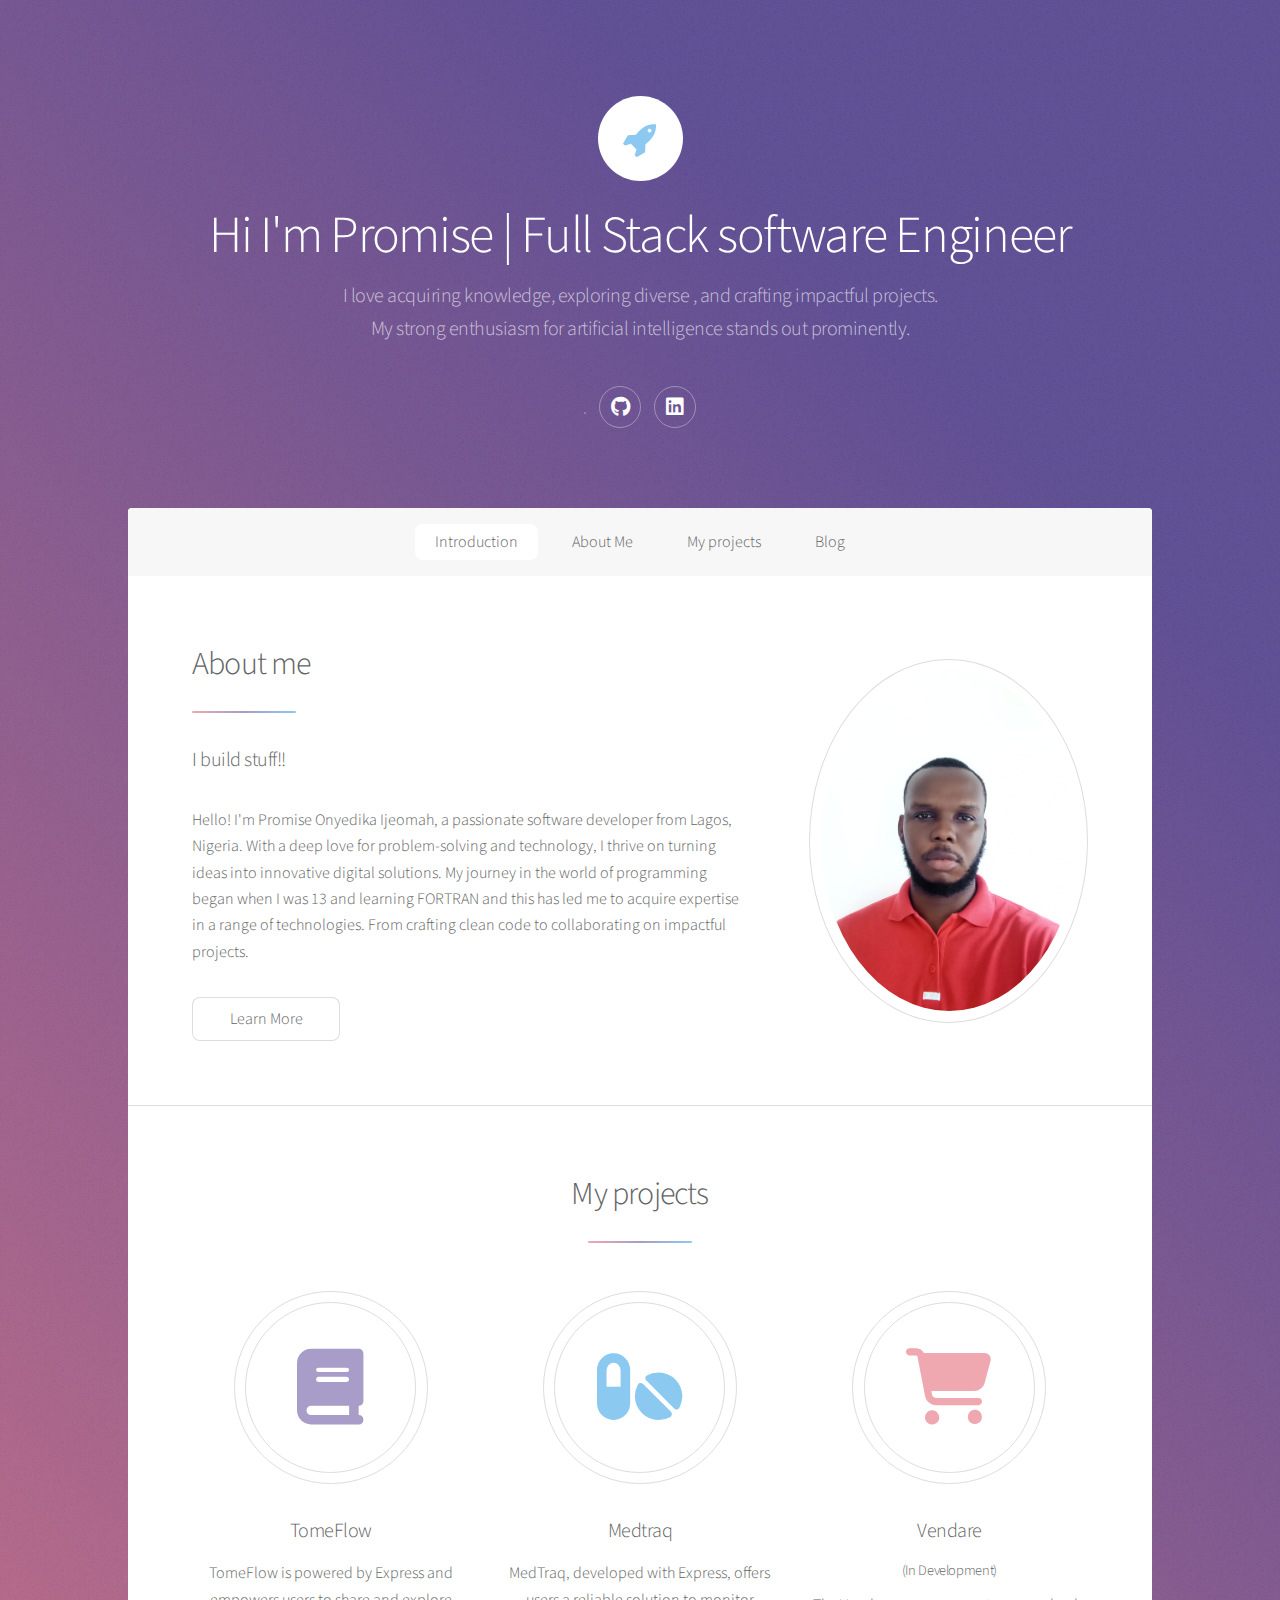
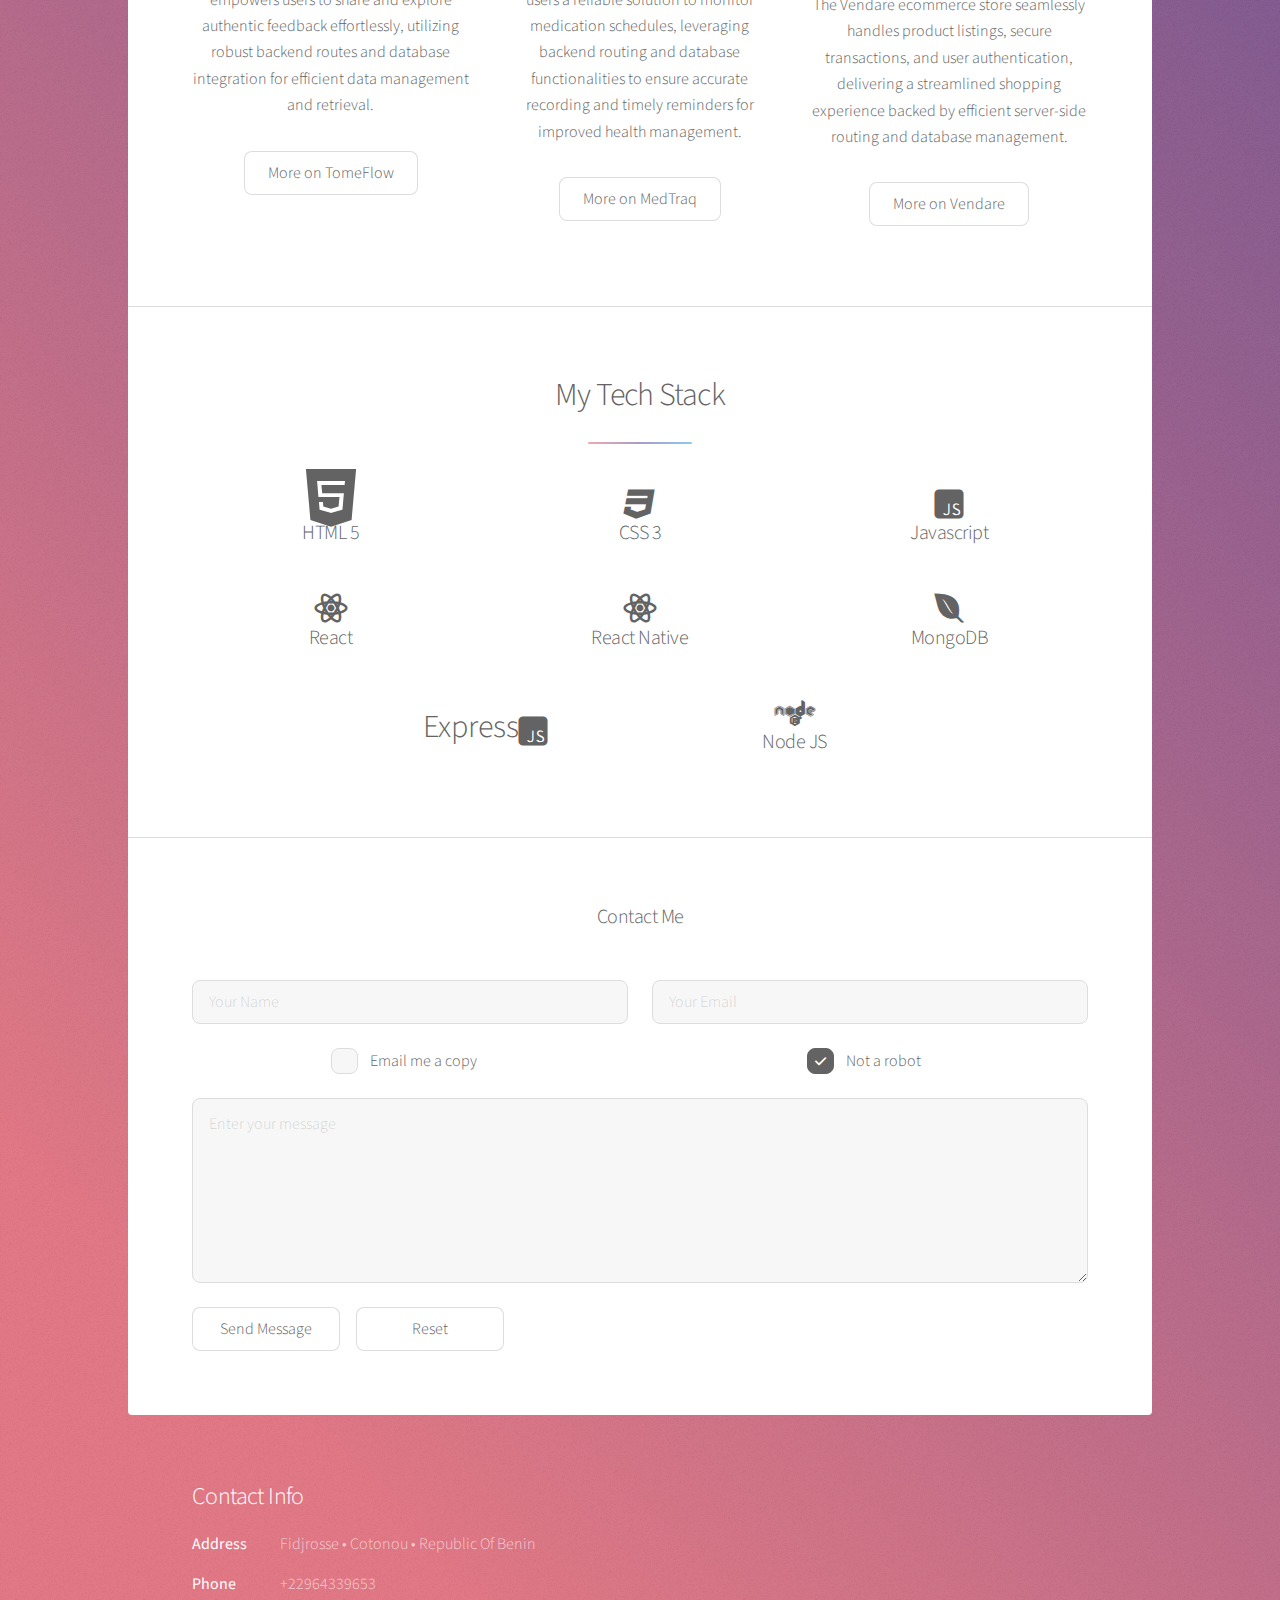
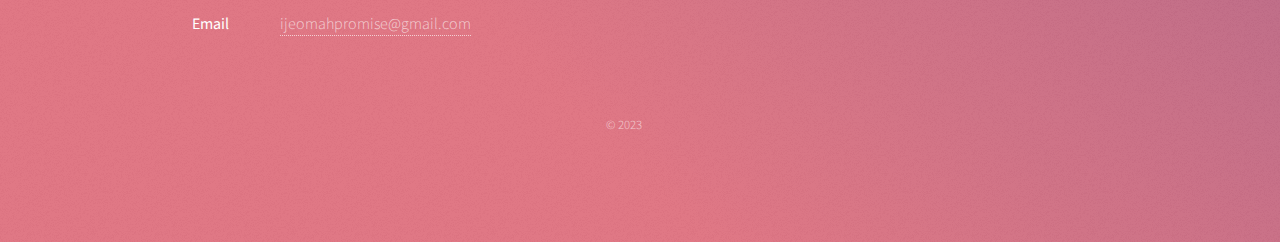
<file: index.html>
<!DOCTYPE HTML>
<!--
	Stellar by HTML5 UP
	html5up.net | @ajlkn
	Free for personal and commercial use under the CCA 3.0 license (html5up.net/license)
-->
<html>
	<head>
		<title>Promise Ijeomah</title>
		<meta charset="utf-8" />
		<meta name="viewport" content="width=device-width, initial-scale=1, user-scalable=no" />
		<link rel="stylesheet" href="assets/css/main.css" />
		<link rel="stylesheet" href="https://cdnjs.cloudflare.com/ajax/libs/font-awesome/6.4.2/css/all.min.css">

		<noscript><link rel="stylesheet" href="assets/css/noscript.css" /></noscript>
	</head>
	<body class="is-preload">

		<!-- Wrapper -->
			<div id="wrapper">

				<!-- Header -->
					<header id="header" class="alt">
						<span class="logo"><img src="images/logo.svg" alt="" /></span>
						<h1>Hi I'm Promise | Full Stack software Engineer</h1>
						<p>I love acquiring knowledge, exploring diverse , and crafting impactful projects.<br/> My strong enthusiasm for artificial intelligence stands out prominently.</p>
						<ul class="icons">
							<li><a href="https://twitter.com/home" class="icon brands fa-x-twitter alt"><span class="label">Twitter</span></a></li>
							<li><a href="https://github.com/pijeomah" class="icon brands fa-github alt"><span class="label">GitHub</span></a></li>
							<li><a href="https://www.linkedin.com/in/pijeomah/" class="icon brands fa-linkedin alt"><span class="label">Linkedin</span></a></li>
						</ul>
					</header>

				<!-- Nav -->
					<nav id="nav">
						<ul>
							<li><a href="#intro" class="active">Introduction</a></li>
							<li><a href="about.html">About Me</a></li>
							<li><a href="projects.html">My projects</a></li>
							<li><a href="#cta">Blog</a></li>
						</ul>
					</nav>

				<!-- Main -->
					<div id="main">

						<!-- Introduction -->
							<section id="intro" class="main">
								<div class="spotlight">
									<div class="content">
										<header class="major">
											<h2> About me</h2>
											<h3>I build stuff!!</h3>
										</header>
										<p>Hello! I'm Promise Onyedika Ijeomah, a passionate software developer from Lagos, Nigeria. With a deep love for problem-solving and technology, I thrive on turning ideas into innovative digital solutions. My journey in the world of programming began when I was 13 and learning FORTRAN and this has led me to acquire expertise in a range of technologies. From crafting clean code to collaborating on impactful projects.</p>
										<ul class="actions">
											<li><a href="about.html" class="button" target="_blank">Learn More</a></li>
										</ul>
									</div>
									<span class="image"><img src="images/aboutimg.jpg" alt="" /></span>
								</div>
							</section>

						<!-- First Section -->
						<section id="first" class="main special">
							<header class="major">
								<h2>My projects</h2>
							</header>
							<ul class="features">

								<li>
									<span class="icon solid major style3 fa-solid fa-book"></span>
									<h3>TomeFlow</h3>
									<p>TomeFlow is  powered by Express and empowers users to share and explore authentic feedback effortlessly, utilizing robust backend routes and database integration for efficient data management and retrieval.</p>
									<a href="projects.html" class="button">More on TomeFlow</a>
								</li>
								<li>
									<span class="icon solid major style5 fa-solid fa-pills"></span>
									<h3>Medtraq</h3>
									<p>MedTraq, developed with Express, offers users a reliable solution to monitor medication schedules, leveraging backend routing and database functionalities to ensure accurate recording and timely reminders for improved health management.</p>
									<a href="projects.html" class="button">More on MedTraq</a>
								</li>
								<li>
									<span class="icon solid major style1 fa-solid fa-cart-shopping"></span>
									<h3>Vendare</h3>
									<h5>(In Development)</h5>
									<p>The Vendare ecommerce store seamlessly handles product listings, secure transactions, and user authentication, delivering a streamlined shopping experience backed by efficient server-side routing and database management.</p>
									<a href="projects.html" class="button">More on Vendare</a>
									
								</li>
							</ul>
							<!-- <footer class="major">
								<ul class="actions special">
									<li><a href="generic.html" class="button">Learn More</a></li>
								</ul>
							</footer> -->




						</section>
							<section id="Second" class="main special">
								<header class="major">
									<h2>My Tech Stack</h2>
								</header>
								<ul class="features">
									<li>
										<span class=" fa-solid fa-brands fa-html5 fa-2xl"></span>
										<h3>HTML 5</h3>
									</li>
									<li>
										<span class=" fa-solid fa-brands fa-css3 fa-2xl"></span>
										<h3>CSS 3</h3>
									</li>
									<li>
										<span class=" fa-solid fa-brands fa-square-js fa-2xl"></span>
										<h3>Javascript</h3>
									</li>
									<li>
										<span class=" fa-solid fa-brands fa-react fa-2xl"></span>
										<h3>React</h3>
									</li>
									<li>
										<span class=" fa-solid fa-brands fa-react fa-2xl" style="font-size: 2rem;"></span>
										<h3>React Native</h3>
									</li>
									<li>
										<span class=" fa-solid fa-brands fa-envira fa-2xl"></span>
										<h3>MongoDB</h3>
									</li>
									<li>
										<span style="font-size: 2rem;">Express</span><span class=" fa-solid fa-brands fa-square-js fa-2xl"></span>
									
									</li>
									<li>
										<span class=" fa-solid fa-brands fa-node fa-2xl"></span>
										<h3>Node JS</h3>
									</li>
									
								</ul>
							</section>

						<!-- Second Section -->
							<!-- <section id="second" class="main special">
								<header class="major">
									<h2>Ipsum consequat</h2>
									<p>Donec imperdiet consequat consequat. Suspendisse feugiat congue<br />
									posuere. Nulla massa urna, fermentum eget quam aliquet.</p>
								</header>
								<ul class="statistics">
									<li class="style1">
										<span class="icon solid fa-code-branch"></span>
										<strong>5,120</strong> Etiam
									</li>
									<li class="style2">
										<span class="icon fa-folder-open"></span>
										<strong>8,192</strong> Magna
									</li>
									<li class="style3">
										<span class="icon solid fa-signal"></span>
										<strong>2,048</strong> Tempus
									</li>
									<li class="style4">
										<span class="icon solid fa-laptop"></span>
										<strong>4,096</strong> Aliquam
									</li>
									<li class="style5">
										<span class="icon fa-gem"></span>
										<strong>1,024</strong> Nullam
									</li>
								</ul>
								<p class="content">Nam elementum nisl et mi a commodo porttitor. Morbi sit amet nisl eu arcu faucibus hendrerit vel a risus. Nam a orci mi, elementum ac arcu sit amet, fermentum pellentesque et purus. Integer maximus varius lorem, sed convallis diam accumsan sed. Etiam porttitor placerat sapien, sed eleifend a enim pulvinar faucibus semper quis ut arcu. Ut non nisl a mollis est efficitur vestibulum. Integer eget purus nec nulla mattis et accumsan ut magna libero. Morbi auctor iaculis porttitor. Sed ut magna ac risus et hendrerit scelerisque. Praesent eleifend lacus in lectus aliquam porta. Cras eu ornare dui curabitur lacinia.</p>
								<footer class="major">
									<ul class="actions special">
										<li><a href="generic.html" class="button">Learn More</a></li>
									</ul>
								</footer>
							</section> -->

						<!-- Get Started -->
						<section id="Contact" class="main special">
							
							<form method="post" action="https://formsubmit.co/ijeomahpromise@gmail.com">
								<header class="major"><h3>Contact Me</h3></header>
								
								<div class="row gtr-uniform">
									<div class="col-6 col-12-xsmall">
										<input type="text" name="demo-name" id="demo-name" value="" placeholder="Your Name" />
									</div>
									<div class="col-6 col-12-xsmall">
										<input type="email" name="demo-email" id="demo-email" value="" placeholder="Your Email" />
									</div>
									<div class="col-6 col-12-small">
										<input type="checkbox" id="demo-copy" name="demo-copy">
										<label for="demo-copy">Email me a copy</label>
									</div>
									<div class="col-6 col-12-small">
										<input type="checkbox" id="demo-human" name="demo-human" checked>
										<label for="demo-human">Not a robot</label>
									</div>
									<div class="col-12">
										<textarea name="demo-message" id="demo-message" placeholder="Enter your message" rows="6"></textarea>
									</div>
									<div class="col-12">
										<ul class="actions">
											<li><input type="submit" value="Send Message" /></li>
											<li><input type="reset" value="Reset" /></li>
										</ul>
									</div>
								</div>
							</form>
						</section>

					</div>

				<!-- Footer -->
					<footer id="footer">
						<!-- <section>
							<h2>Aliquam sed mauris</h2>
							<p>Sed lorem ipsum dolor sit amet et nullam consequat feugiat consequat magna adipiscing tempus etiam dolore veroeros. eget dapibus mauris. Cras aliquet, nisl ut viverra sollicitudin, ligula erat egestas velit, vitae tincidunt odio.</p>
							<ul class="actions">
								<li><a href="generic.html" class="button">Learn More</a></li>
							</ul>
						</section> -->
						<section>
							<h2>Contact Info</h2>
							<dl class="alt">
								<dt>Address</dt>
								<dd>Fidjrosse &bull; Cotonou &bull; Republic Of Benin</dd>
								<dt>Phone</dt>
								<dd>+22964339653</dd>
								<dt>Email</dt>
								<dd><a href="#">ijeomahpromise@gmail.com</a></dd>
							</dl>
							
						</section>
						<p class="copyright">&copy; 2023</p>
					</footer>

			</div>

		<!-- Scripts -->
			<script src="assets/js/jquery.min.js"></script>
			<script src="assets/js/jquery.scrollex.min.js"></script>
			<script src="assets/js/jquery.scrolly.min.js"></script>
			<script src="assets/js/browser.min.js"></script>
			<script src="assets/js/breakpoints.min.js"></script>
			<script src="assets/js/util.js"></script>
			<script src="assets/js/main.js"></script>

	</body>
</html>
</file>
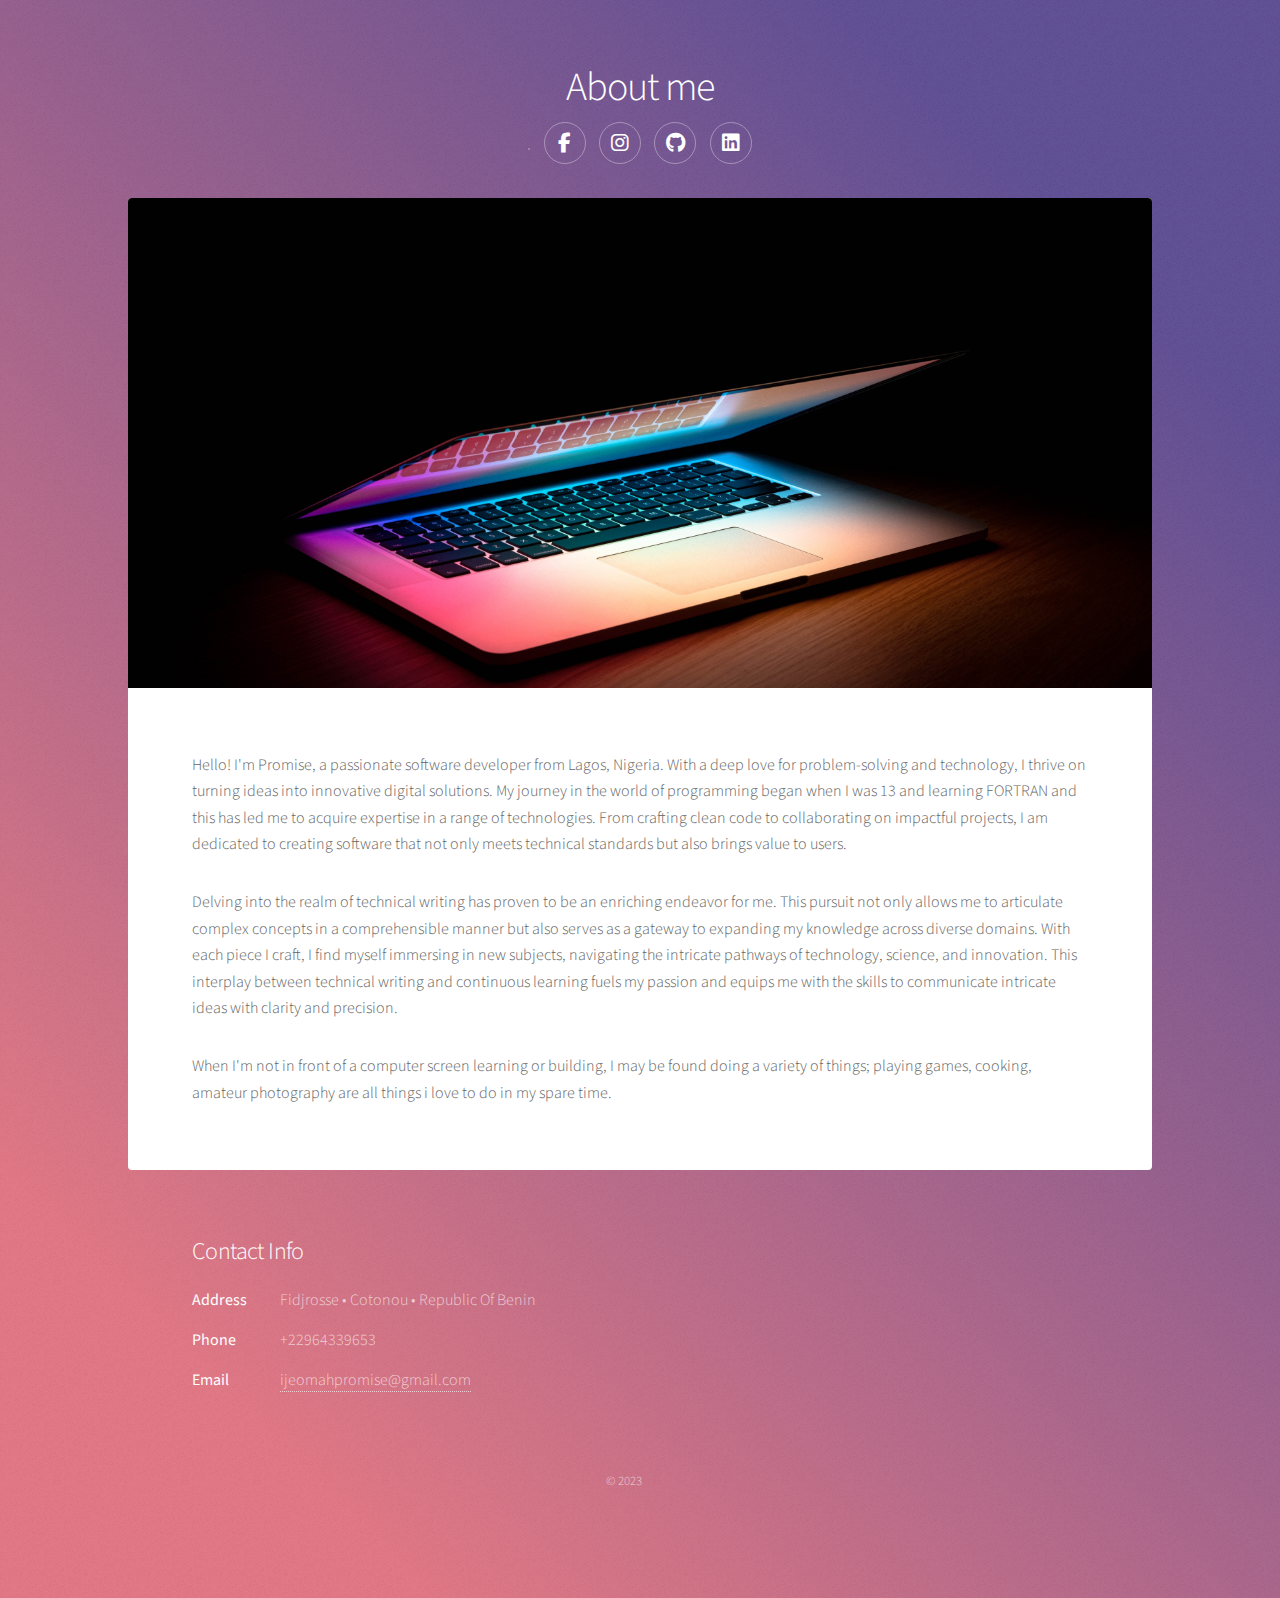
<file: about.html>
<!DOCTYPE HTML>
<!--
	Stellar by HTML5 UP
	html5up.net | @ajlkn
	Free for personal and commercial use under the CCA 3.0 license (html5up.net/license)
-->
<html>
	<head>
		<title>About Me</title>
		<meta charset="utf-8" />
		<meta name="viewport" content="width=device-width, initial-scale=1, user-scalable=no" />
		<link rel="stylesheet" href="assets/css/main.css" />
		<link rel="stylesheet" href="https://cdnjs.cloudflare.com/ajax/libs/font-awesome/6.4.2/css/all.min.css">
		<noscript><link rel="stylesheet" href="assets/css/noscript.css" /></noscript>
	</head>
	<body class="is-preload">

		<!-- Wrapper -->
			<div id="wrapper">

				<!-- Header -->
					<header id="header">
						<h1>About me</h1>
						<ul class="icons">
							<li><a href="#" class="icon brands fa-x-twitter alt"><span class="label">Twitter</span></a></li>
							<li><a href="#" class="icon brands fa-facebook-f alt"><span class="label">Facebook</span></a></li>
							<li><a href="#" class="icon brands fa-instagram alt"><span class="label">Instagram</span></a></li>
							<li><a href="#" class="icon brands fa-github alt"><span class="label">GitHub</span></a></li>
							<li><a href="#" class="icon brands fa-linkedin alt"><span class="label">Linkedin</span></a></li>
						</ul>
						
					</header>

				<!-- Main -->
					<div id="main">

						<!-- Content -->
							<section id="content" class="main">
								<span class="image main"><img src="images/aboutimg1.jpg" alt="" /></span>
								
								<p>Hello! I'm Promise, a passionate software developer from Lagos, Nigeria. With a deep love for problem-solving and technology, I thrive on turning ideas into innovative digital solutions. My journey in the world of programming began when I was 13 and learning FORTRAN and this has led me to acquire expertise in a range of technologies. From crafting clean code to collaborating on impactful projects, I am dedicated to creating software that not only meets technical standards but also brings value to users. </p>
								<p>Delving into the realm of technical writing has proven to be an enriching endeavor for me. This pursuit not only allows me to articulate complex concepts in a comprehensible manner but also serves as a gateway to expanding my knowledge across diverse domains. With each piece I craft, I find myself immersing in new subjects, navigating the intricate pathways of technology, science, and innovation. This interplay between technical writing and continuous learning fuels my passion and equips me with the skills to communicate intricate ideas with clarity and precision.</p>
								<p>When I'm not in front of a computer screen learning or building, I may be found doing a variety of things; playing games, cooking, amateur photography are all things i love to do in my spare time.</p>
							
							</section>

					</div>

				<!-- Footer -->
					<footer id="footer">
						<!-- <section>
							<h2>Aliquam sed mauris</h2>
							<p>Sed lorem ipsum dolor sit amet et nullam consequat feugiat consequat magna adipiscing tempus etiam dolore veroeros. eget dapibus mauris. Cras aliquet, nisl ut viverra sollicitudin, ligula erat egestas velit, vitae tincidunt odio.</p>
							<ul class="actions">
								<li><a href="#" class="button">Learn More</a></li>
							</ul>
						</section> -->
						<section>
							<h2>Contact Info</h2>
							<dl class="alt">
								<dt>Address</dt>
								<dd>Fidjrosse &bull; Cotonou &bull; Republic Of Benin</dd>
								<dt>Phone</dt>
								<dd>+22964339653</dd>
								<dt>Email</dt>
								<dd><a href="#">ijeomahpromise@gmail.com</a></dd>
							</dl>
							
						</section>
						<p class="copyright">&copy; 2023</p>
					</footer>

			</div>

		<!-- Scripts -->
			<script src="assets/js/jquery.min.js"></script>
			<script src="assets/js/jquery.scrollex.min.js"></script>
			<script src="assets/js/jquery.scrolly.min.js"></script>
			<script src="assets/js/browser.min.js"></script>
			<script src="assets/js/breakpoints.min.js"></script>
			<script src="assets/js/util.js"></script>
			<script src="assets/js/main.js"></script>

	</body>
</html>
</file>
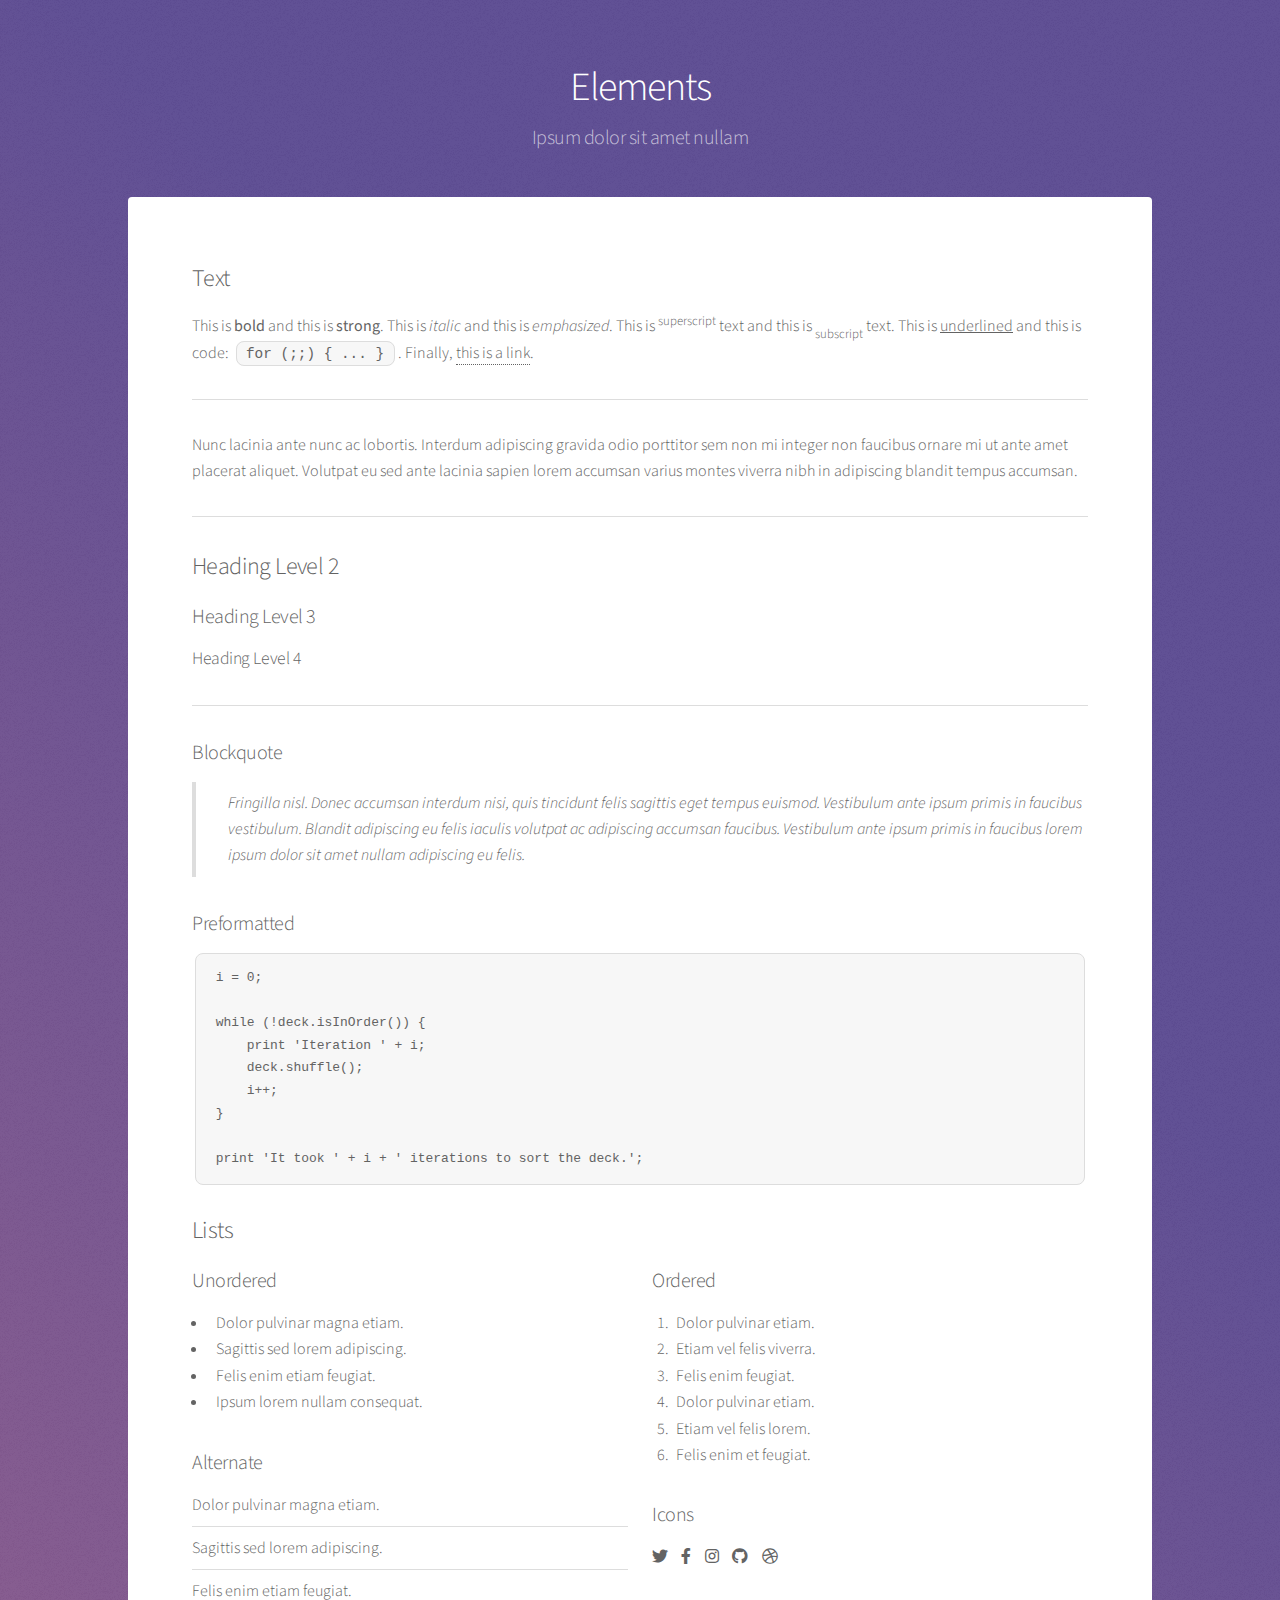
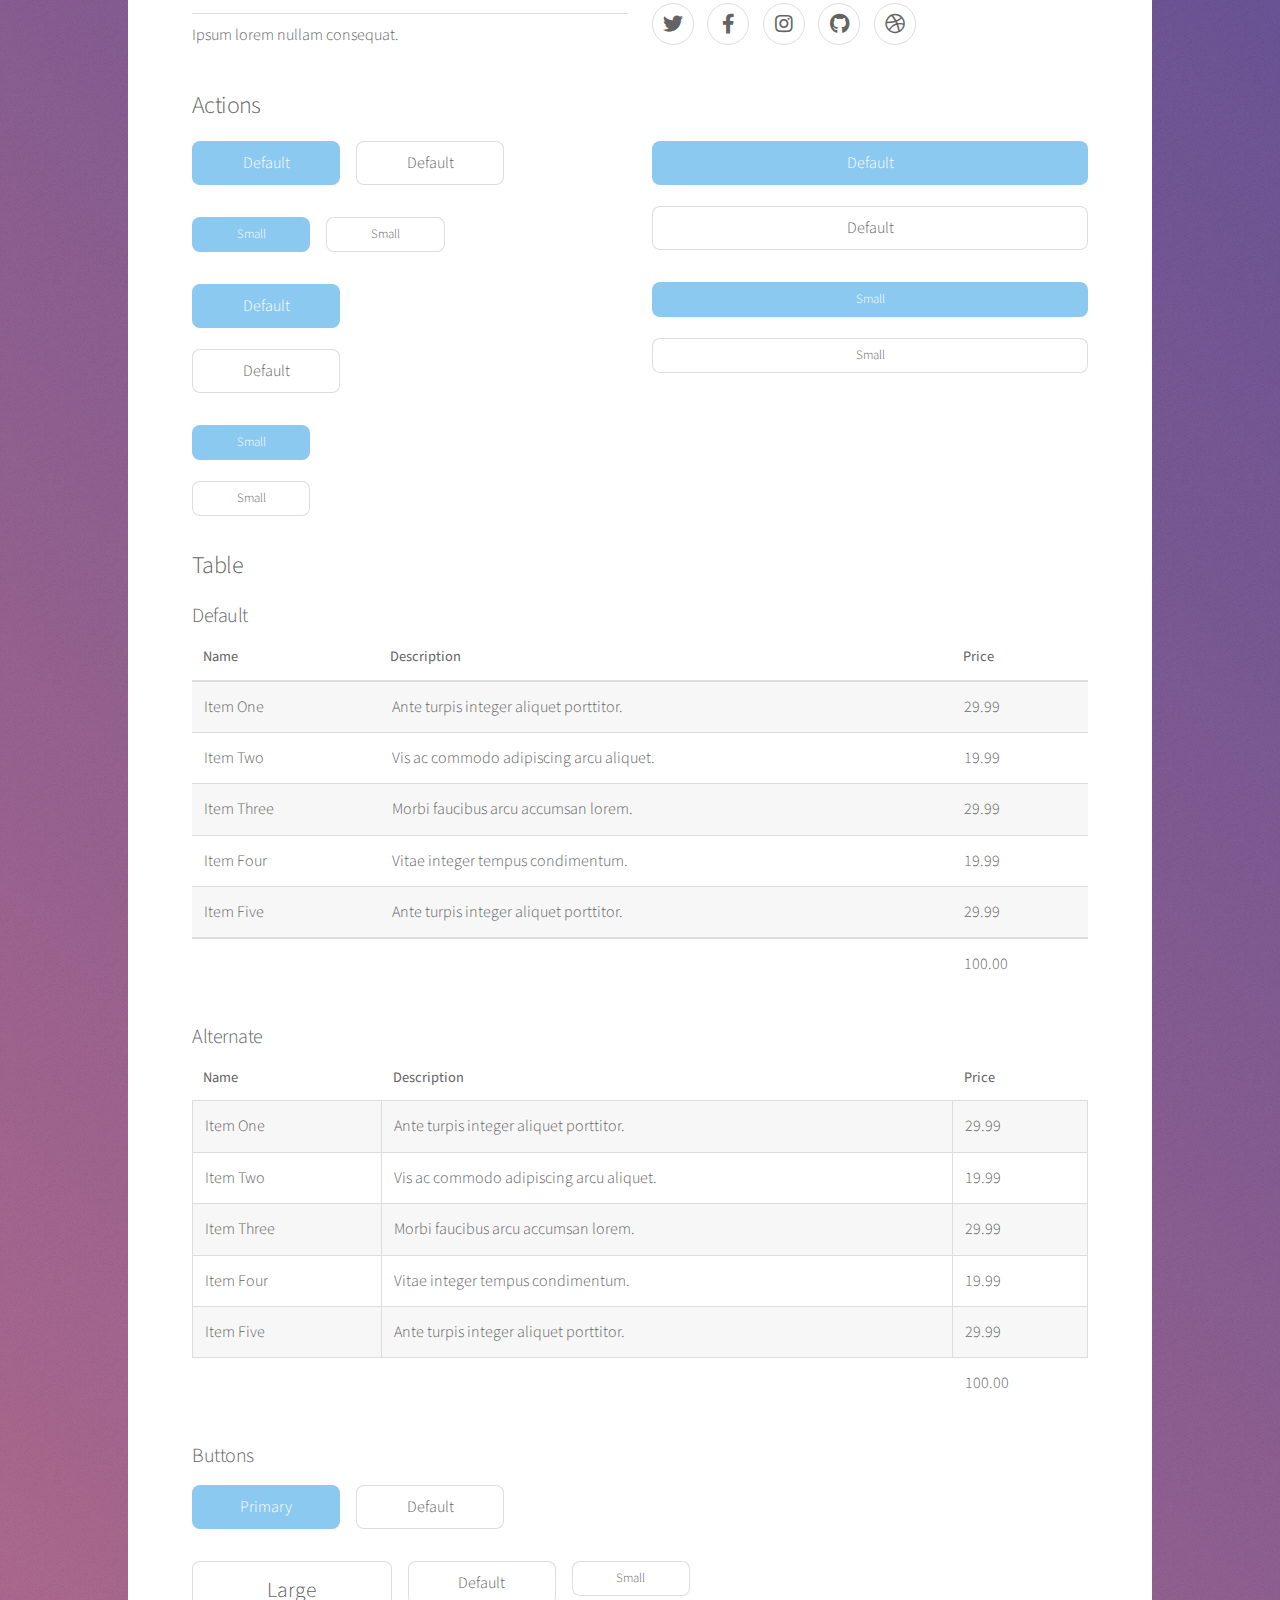
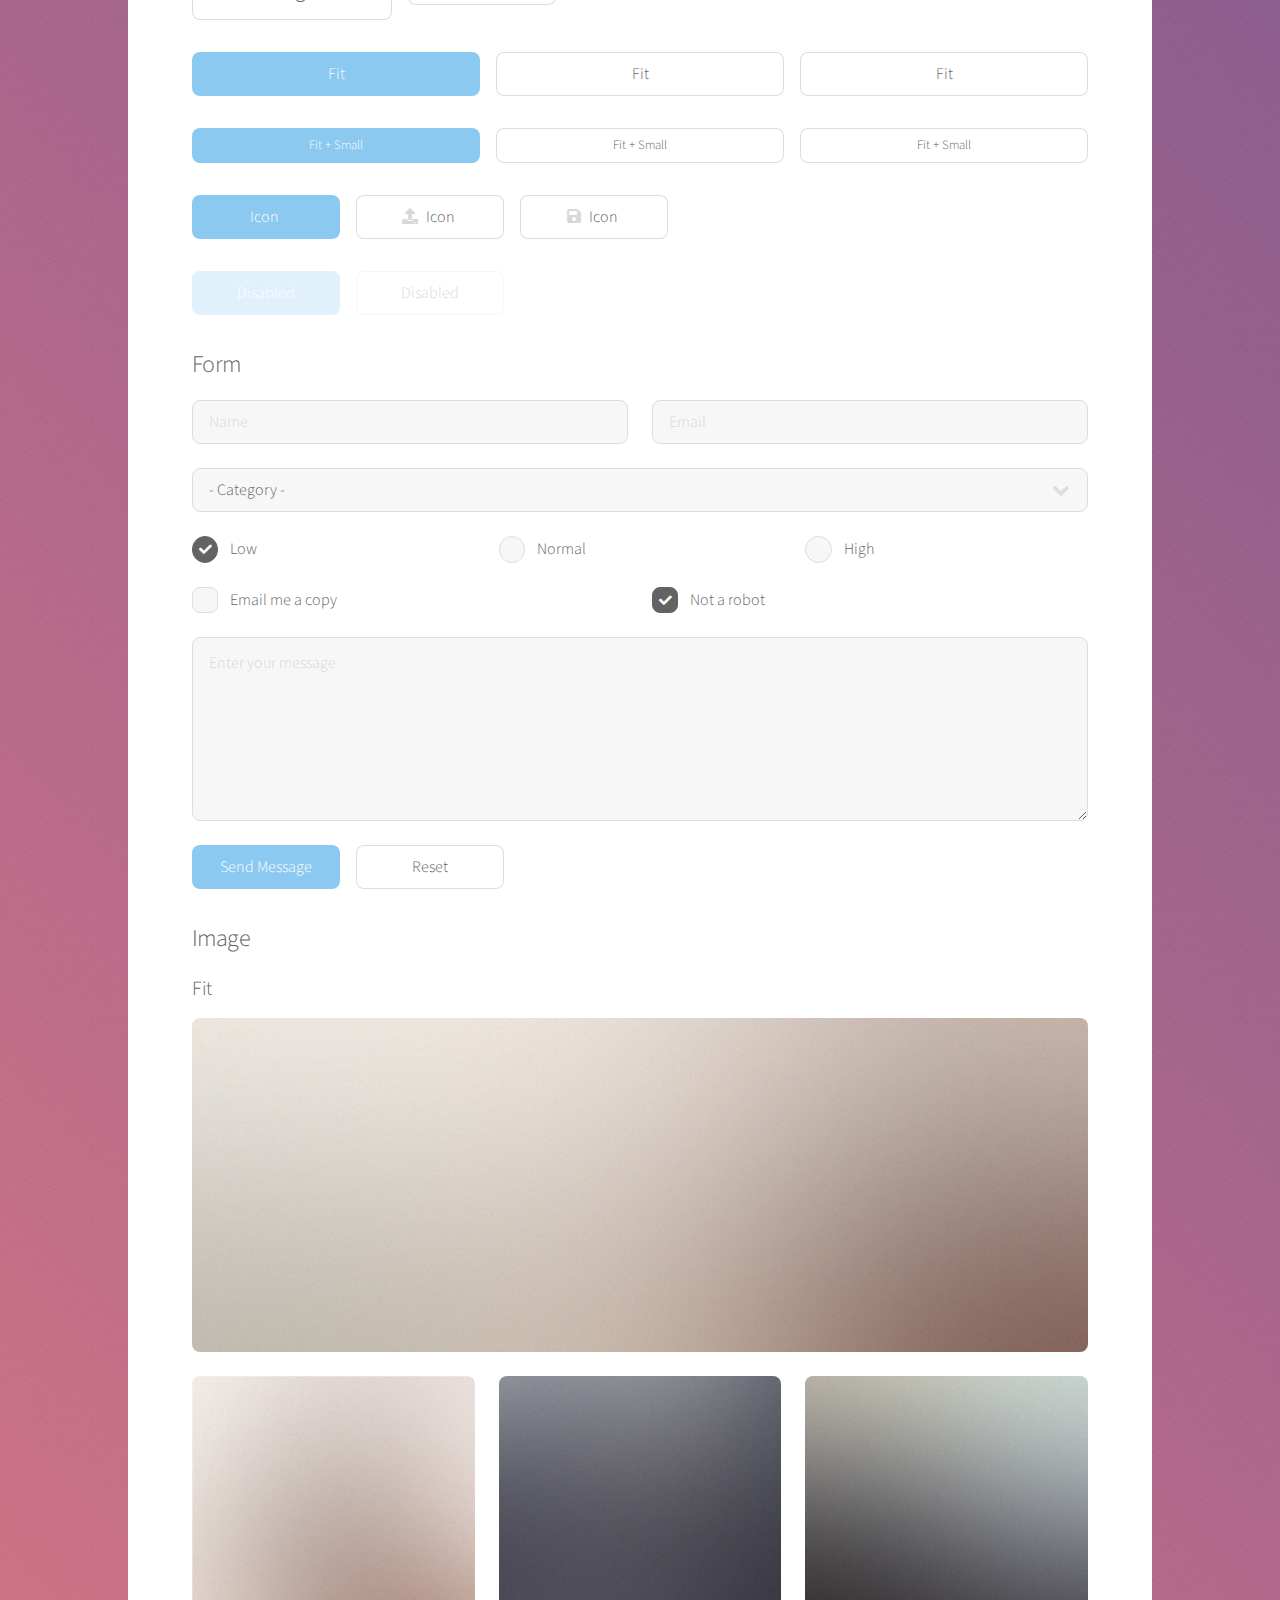
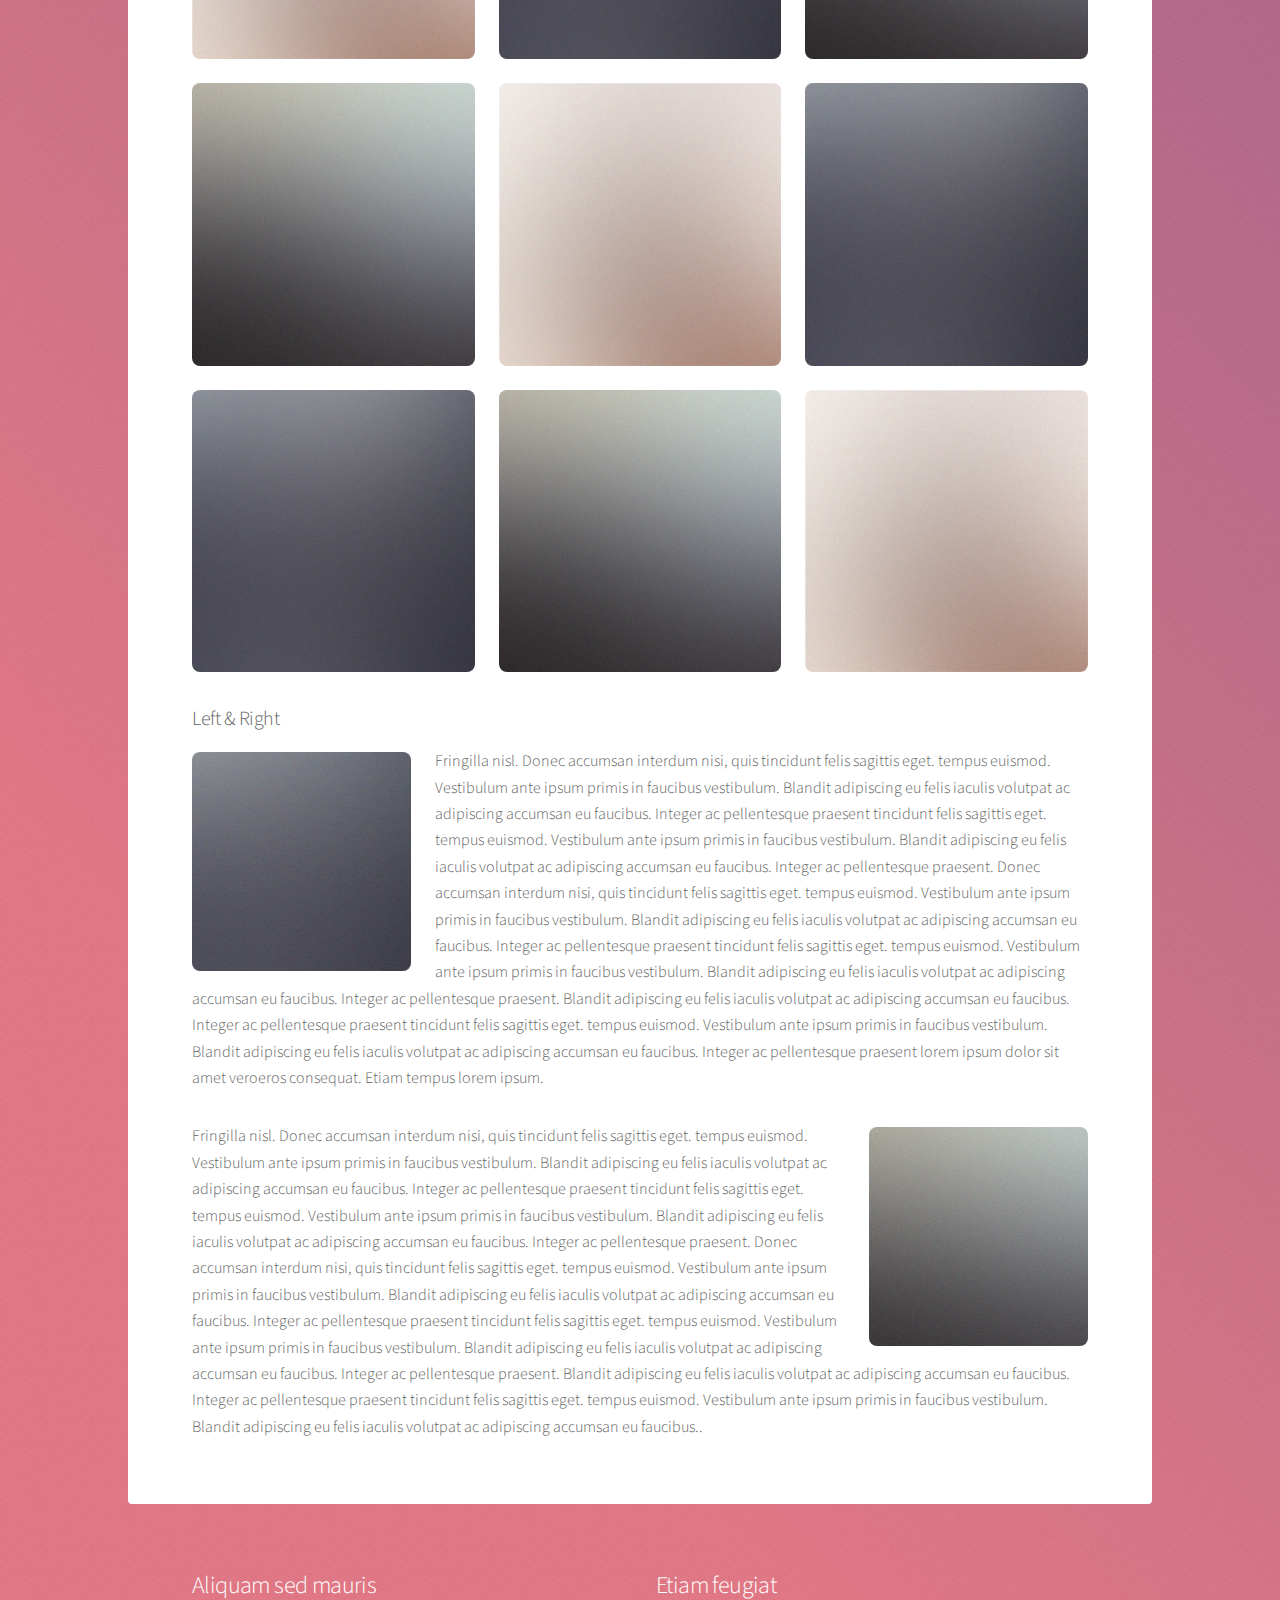
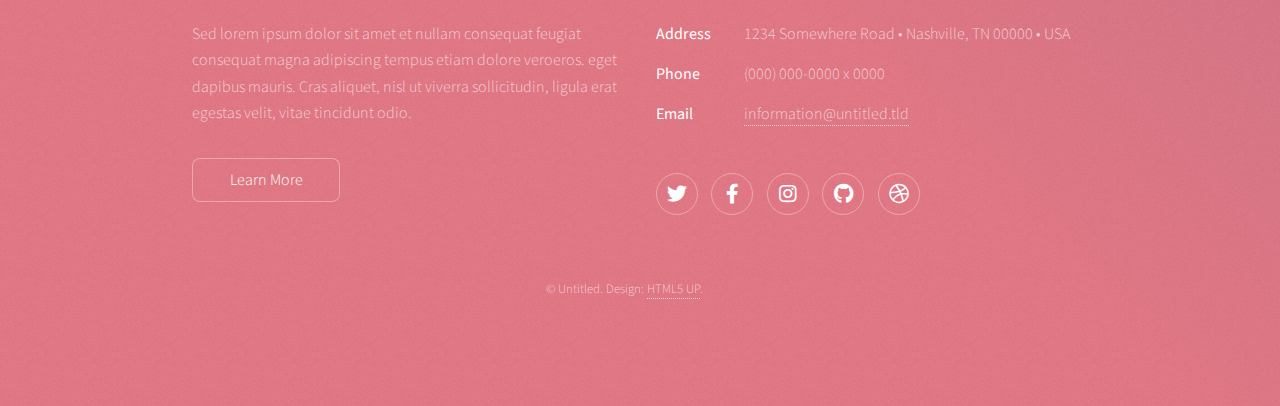
<file: elements.html>
<!DOCTYPE HTML>
<!--
	Stellar by HTML5 UP
	html5up.net | @ajlkn
	Free for personal and commercial use under the CCA 3.0 license (html5up.net/license)
-->
<html>
	<head>
		<title>Elements - Stellar by HTML5 UP</title>
		<meta charset="utf-8" />
		<meta name="viewport" content="width=device-width, initial-scale=1, user-scalable=no" />
		<link rel="stylesheet" href="assets/css/main.css" />
		<noscript><link rel="stylesheet" href="assets/css/noscript.css" /></noscript>
	</head>
	<body class="is-preload">

		<!-- Wrapper -->
			<div id="wrapper">

				<!-- Header -->
					<header id="header">
						<h1>Elements</h1>
						<p>Ipsum dolor sit amet nullam</p>
					</header>

				<!-- Main -->
					<div id="main">

						<!-- Content -->
							<section id="content" class="main">

								<!-- Text -->
									<section>
										<h2>Text</h2>
										<p>This is <b>bold</b> and this is <strong>strong</strong>. This is <i>italic</i> and this is <em>emphasized</em>.
										This is <sup>superscript</sup> text and this is <sub>subscript</sub> text.
										This is <u>underlined</u> and this is code: <code>for (;;) { ... }</code>. Finally, <a href="#">this is a link</a>.</p>
										<hr />
										<p>Nunc lacinia ante nunc ac lobortis. Interdum adipiscing gravida odio porttitor sem non mi integer non faucibus ornare mi ut ante amet placerat aliquet. Volutpat eu sed ante lacinia sapien lorem accumsan varius montes viverra nibh in adipiscing blandit tempus accumsan.</p>
										<hr />
										<h2>Heading Level 2</h2>
										<h3>Heading Level 3</h3>
										<h4>Heading Level 4</h4>
										<hr />
										<h3>Blockquote</h3>
										<blockquote>Fringilla nisl. Donec accumsan interdum nisi, quis tincidunt felis sagittis eget tempus euismod. Vestibulum ante ipsum primis in faucibus vestibulum. Blandit adipiscing eu felis iaculis volutpat ac adipiscing accumsan faucibus. Vestibulum ante ipsum primis in faucibus lorem ipsum dolor sit amet nullam adipiscing eu felis.</blockquote>
										<h3>Preformatted</h3>
										<pre><code>i = 0;

while (!deck.isInOrder()) {
    print 'Iteration ' + i;
    deck.shuffle();
    i++;
}

print 'It took ' + i + ' iterations to sort the deck.';</code></pre>
									</section>

								<!-- Lists -->
									<section>
										<h2>Lists</h2>
										<div class="row">
											<div class="col-6 col-12-medium">
												<h3>Unordered</h3>
												<ul>
													<li>Dolor pulvinar magna etiam.</li>
													<li>Sagittis sed lorem adipiscing.</li>
													<li>Felis enim etiam feugiat.</li>
													<li>Ipsum lorem nullam consequat.</li>
												</ul>
												<h3>Alternate</h3>
												<ul class="alt">
													<li>Dolor pulvinar magna etiam.</li>
													<li>Sagittis sed lorem adipiscing.</li>
													<li>Felis enim etiam feugiat.</li>
													<li>Ipsum lorem nullam consequat.</li>
												</ul>
											</div>
											<div class="col-6 col-12-medium">
												<h3>Ordered</h3>
												<ol>
													<li>Dolor pulvinar etiam.</li>
													<li>Etiam vel felis viverra.</li>
													<li>Felis enim feugiat.</li>
													<li>Dolor pulvinar etiam.</li>
													<li>Etiam vel felis lorem.</li>
													<li>Felis enim et feugiat.</li>
												</ol>
												<h3>Icons</h3>
												<ul class="icons">
													<li><a href="#" class="icon brands fa-twitter"><span class="label">Twitter</span></a></li>
													<li><a href="#" class="icon brands fa-facebook-f"><span class="label">Facebook</span></a></li>
													<li><a href="#" class="icon brands fa-instagram"><span class="label">Instagram</span></a></li>
													<li><a href="#" class="icon brands fa-github"><span class="label">GitHub</span></a></li>
													<li><a href="#" class="icon brands fa-dribbble"><span class="label">Dribbble</span></a></li>
												</ul>
												<ul class="icons">
													<li><a href="#" class="icon brands alt fa-twitter"><span class="label">Twitter</span></a></li>
													<li><a href="#" class="icon brands alt fa-facebook-f"><span class="label">Facebook</span></a></li>
													<li><a href="#" class="icon brands alt fa-instagram"><span class="label">Instagram</span></a></li>
													<li><a href="#" class="icon brands alt fa-github"><span class="label">GitHub</span></a></li>
													<li><a href="#" class="icon brands alt fa-dribbble"><span class="label">Dribbble</span></a></li>
												</ul>
											</div>
										</div>
										<h2>Actions</h2>
										<div class="row">
											<div class="col-6 col-12-medium">
												<ul class="actions">
													<li><a href="#" class="button primary">Default</a></li>
													<li><a href="#" class="button">Default</a></li>
												</ul>
												<ul class="actions small">
													<li><a href="#" class="button primary small">Small</a></li>
													<li><a href="#" class="button small">Small</a></li>
												</ul>
												<ul class="actions stacked">
													<li><a href="#" class="button primary">Default</a></li>
													<li><a href="#" class="button">Default</a></li>
												</ul>
												<ul class="actions stacked">
													<li><a href="#" class="button primary small">Small</a></li>
													<li><a href="#" class="button small">Small</a></li>
												</ul>
											</div>
											<div class="col-6 col-12-medium">
												<ul class="actions stacked">
													<li><a href="#" class="button primary fit">Default</a></li>
													<li><a href="#" class="button fit">Default</a></li>
												</ul>
												<ul class="actions stacked">
													<li><a href="#" class="button primary small fit">Small</a></li>
													<li><a href="#" class="button small fit">Small</a></li>
												</ul>
											</div>
										</div>
									</section>

								<!-- Table -->
									<section>
										<h2>Table</h2>
										<h3>Default</h3>
										<div class="table-wrapper">
											<table>
												<thead>
													<tr>
														<th>Name</th>
														<th>Description</th>
														<th>Price</th>
													</tr>
												</thead>
												<tbody>
													<tr>
														<td>Item One</td>
														<td>Ante turpis integer aliquet porttitor.</td>
														<td>29.99</td>
													</tr>
													<tr>
														<td>Item Two</td>
														<td>Vis ac commodo adipiscing arcu aliquet.</td>
														<td>19.99</td>
													</tr>
													<tr>
														<td>Item Three</td>
														<td> Morbi faucibus arcu accumsan lorem.</td>
														<td>29.99</td>
													</tr>
													<tr>
														<td>Item Four</td>
														<td>Vitae integer tempus condimentum.</td>
														<td>19.99</td>
													</tr>
													<tr>
														<td>Item Five</td>
														<td>Ante turpis integer aliquet porttitor.</td>
														<td>29.99</td>
													</tr>
												</tbody>
												<tfoot>
													<tr>
														<td colspan="2"></td>
														<td>100.00</td>
													</tr>
												</tfoot>
											</table>
										</div>

										<h3>Alternate</h3>
										<div class="table-wrapper">
											<table class="alt">
												<thead>
													<tr>
														<th>Name</th>
														<th>Description</th>
														<th>Price</th>
													</tr>
												</thead>
												<tbody>
													<tr>
														<td>Item One</td>
														<td>Ante turpis integer aliquet porttitor.</td>
														<td>29.99</td>
													</tr>
													<tr>
														<td>Item Two</td>
														<td>Vis ac commodo adipiscing arcu aliquet.</td>
														<td>19.99</td>
													</tr>
													<tr>
														<td>Item Three</td>
														<td> Morbi faucibus arcu accumsan lorem.</td>
														<td>29.99</td>
													</tr>
													<tr>
														<td>Item Four</td>
														<td>Vitae integer tempus condimentum.</td>
														<td>19.99</td>
													</tr>
													<tr>
														<td>Item Five</td>
														<td>Ante turpis integer aliquet porttitor.</td>
														<td>29.99</td>
													</tr>
												</tbody>
												<tfoot>
													<tr>
														<td colspan="2"></td>
														<td>100.00</td>
													</tr>
												</tfoot>
											</table>
										</div>
									</section>

								<!-- Buttons -->
									<section>
										<h3>Buttons</h3>
										<ul class="actions">
											<li><a href="#" class="button primary">Primary</a></li>
											<li><a href="#" class="button">Default</a></li>
										</ul>
										<ul class="actions">
											<li><a href="#" class="button large">Large</a></li>
											<li><a href="#" class="button">Default</a></li>
											<li><a href="#" class="button small">Small</a></li>
										</ul>
										<ul class="actions fit">
											<li><a href="#" class="button primary fit">Fit</a></li>
											<li><a href="#" class="button fit">Fit</a></li>
											<li><a href="#" class="button fit">Fit</a></li>
										</ul>
										<ul class="actions fit small">
											<li><a href="#" class="button primary fit small">Fit + Small</a></li>
											<li><a href="#" class="button fit small">Fit + Small</a></li>
											<li><a href="#" class="button fit small">Fit + Small</a></li>
										</ul>
										<ul class="actions">
											<li><a href="#" class="button primary icon solidfa-download">Icon</a></li>
											<li><a href="#" class="button icon solid fa-upload">Icon</a></li>
											<li><a href="#" class="button icon solid fa-save">Icon</a></li>
										</ul>
										<ul class="actions">
											<li><span class="button primary disabled">Disabled</span></li>
											<li><span class="button disabled">Disabled</span></li>
										</ul>
									</section>

								<!-- Form -->
									<section>
										<h2>Form</h2>
										<form method="post" action="#">
											<div class="row gtr-uniform">
												<div class="col-6 col-12-xsmall">
													<input type="text" name="demo-name" id="demo-name" value="" placeholder="Name" />
												</div>
												<div class="col-6 col-12-xsmall">
													<input type="email" name="demo-email" id="demo-email" value="" placeholder="Email" />
												</div>
												<div class="col-12">
													<select name="demo-category" id="demo-category">
														<option value="">- Category -</option>
														<option value="1">Manufacturing</option>
														<option value="1">Shipping</option>
														<option value="1">Administration</option>
														<option value="1">Human Resources</option>
													</select>
												</div>
												<div class="col-4 col-12-small">
													<input type="radio" id="demo-priority-low" name="demo-priority" checked>
													<label for="demo-priority-low">Low</label>
												</div>
												<div class="col-4 col-12-small">
													<input type="radio" id="demo-priority-normal" name="demo-priority">
													<label for="demo-priority-normal">Normal</label>
												</div>
												<div class="col-4 col-12-small">
													<input type="radio" id="demo-priority-high" name="demo-priority">
													<label for="demo-priority-high">High</label>
												</div>
												<div class="col-6 col-12-small">
													<input type="checkbox" id="demo-copy" name="demo-copy">
													<label for="demo-copy">Email me a copy</label>
												</div>
												<div class="col-6 col-12-small">
													<input type="checkbox" id="demo-human" name="demo-human" checked>
													<label for="demo-human">Not a robot</label>
												</div>
												<div class="col-12">
													<textarea name="demo-message" id="demo-message" placeholder="Enter your message" rows="6"></textarea>
												</div>
												<div class="col-12">
													<ul class="actions">
														<li><input type="submit" value="Send Message" class="primary" /></li>
														<li><input type="reset" value="Reset" /></li>
													</ul>
												</div>
											</div>
										</form>
									</section>

								<!-- Image -->
									<section>
										<h2>Image</h2>
										<h3>Fit</h3>
										<div class="box alt">
											<div class="row gtr-uniform">
												<div class="col-12"><span class="image fit"><img src="images/pic04.jpg" alt="" /></span></div>
												<div class="col-4"><span class="image fit"><img src="images/pic01.jpg" alt="" /></span></div>
												<div class="col-4"><span class="image fit"><img src="images/pic02.jpg" alt="" /></span></div>
												<div class="col-4"><span class="image fit"><img src="images/pic03.jpg" alt="" /></span></div>
												<div class="col-4"><span class="image fit"><img src="images/pic03.jpg" alt="" /></span></div>
												<div class="col-4"><span class="image fit"><img src="images/pic01.jpg" alt="" /></span></div>
												<div class="col-4"><span class="image fit"><img src="images/pic02.jpg" alt="" /></span></div>
												<div class="col-4"><span class="image fit"><img src="images/pic02.jpg" alt="" /></span></div>
												<div class="col-4"><span class="image fit"><img src="images/pic03.jpg" alt="" /></span></div>
												<div class="col-4"><span class="image fit"><img src="images/pic01.jpg" alt="" /></span></div>
											</div>
										</div>
										<h3>Left &amp; Right</h3>
										<p><span class="image left"><img src="images/pic05.jpg" alt="" /></span>Fringilla nisl. Donec accumsan interdum nisi, quis tincidunt felis sagittis eget. tempus euismod. Vestibulum ante ipsum primis in faucibus vestibulum. Blandit adipiscing eu felis iaculis volutpat ac adipiscing accumsan eu faucibus. Integer ac pellentesque praesent tincidunt felis sagittis eget. tempus euismod. Vestibulum ante ipsum primis in faucibus vestibulum. Blandit adipiscing eu felis iaculis volutpat ac adipiscing accumsan eu faucibus. Integer ac pellentesque praesent. Donec accumsan interdum nisi, quis tincidunt felis sagittis eget. tempus euismod. Vestibulum ante ipsum primis in faucibus vestibulum. Blandit adipiscing eu felis iaculis volutpat ac adipiscing accumsan eu faucibus. Integer ac pellentesque praesent tincidunt felis sagittis eget. tempus euismod. Vestibulum ante ipsum primis in faucibus vestibulum. Blandit adipiscing eu felis iaculis volutpat ac adipiscing accumsan eu faucibus. Integer ac pellentesque praesent. Blandit adipiscing eu felis iaculis volutpat ac adipiscing accumsan eu faucibus. Integer ac pellentesque praesent tincidunt felis sagittis eget. tempus euismod. Vestibulum ante ipsum primis in faucibus vestibulum. Blandit adipiscing eu felis iaculis volutpat ac adipiscing accumsan eu faucibus. Integer ac pellentesque praesent lorem ipsum dolor sit amet veroeros consequat. Etiam tempus lorem ipsum.</p>
										<p><span class="image right"><img src="images/pic06.jpg" alt="" /></span>Fringilla nisl. Donec accumsan interdum nisi, quis tincidunt felis sagittis eget. tempus euismod. Vestibulum ante ipsum primis in faucibus vestibulum. Blandit adipiscing eu felis iaculis volutpat ac adipiscing accumsan eu faucibus. Integer ac pellentesque praesent tincidunt felis sagittis eget. tempus euismod. Vestibulum ante ipsum primis in faucibus vestibulum. Blandit adipiscing eu felis iaculis volutpat ac adipiscing accumsan eu faucibus. Integer ac pellentesque praesent. Donec accumsan interdum nisi, quis tincidunt felis sagittis eget. tempus euismod. Vestibulum ante ipsum primis in faucibus vestibulum. Blandit adipiscing eu felis iaculis volutpat ac adipiscing accumsan eu faucibus. Integer ac pellentesque praesent tincidunt felis sagittis eget. tempus euismod. Vestibulum ante ipsum primis in faucibus vestibulum. Blandit adipiscing eu felis iaculis volutpat ac adipiscing accumsan eu faucibus. Integer ac pellentesque praesent. Blandit adipiscing eu felis iaculis volutpat ac adipiscing accumsan eu faucibus. Integer ac pellentesque praesent tincidunt felis sagittis eget. tempus euismod. Vestibulum ante ipsum primis in faucibus vestibulum. Blandit adipiscing eu felis iaculis volutpat ac adipiscing accumsan eu faucibus..</p>
									</section>

							</section>

					</div>

				<!-- Footer -->
					<footer id="footer">
						<section>
							<h2>Aliquam sed mauris</h2>
							<p>Sed lorem ipsum dolor sit amet et nullam consequat feugiat consequat magna adipiscing tempus etiam dolore veroeros. eget dapibus mauris. Cras aliquet, nisl ut viverra sollicitudin, ligula erat egestas velit, vitae tincidunt odio.</p>
							<ul class="actions">
								<li><a href="#" class="button">Learn More</a></li>
							</ul>
						</section>
						<section>
							<h2>Etiam feugiat</h2>
							<dl class="alt">
								<dt>Address</dt>
								<dd>1234 Somewhere Road &bull; Nashville, TN 00000 &bull; USA</dd>
								<dt>Phone</dt>
								<dd>(000) 000-0000 x 0000</dd>
								<dt>Email</dt>
								<dd><a href="#">information@untitled.tld</a></dd>
							</dl>
							<ul class="icons">
								<li><a href="#" class="icon brands fa-twitter alt"><span class="label">Twitter</span></a></li>
								<li><a href="#" class="icon brands fa-facebook-f alt"><span class="label">Facebook</span></a></li>
								<li><a href="#" class="icon brands fa-instagram alt"><span class="label">Instagram</span></a></li>
								<li><a href="#" class="icon brands fa-github alt"><span class="label">GitHub</span></a></li>
								<li><a href="#" class="icon brands fa-dribbble alt"><span class="label">Dribbble</span></a></li>
							</ul>
						</section>
						<p class="copyright">&copy; Untitled. Design: <a href="https://html5up.net">HTML5 UP</a>.</p>
					</footer>

			</div>

		<!-- Scripts -->
			<script src="assets/js/jquery.min.js"></script>
			<script src="assets/js/jquery.scrollex.min.js"></script>
			<script src="assets/js/jquery.scrolly.min.js"></script>
			<script src="assets/js/browser.min.js"></script>
			<script src="assets/js/breakpoints.min.js"></script>
			<script src="assets/js/util.js"></script>
			<script src="assets/js/main.js"></script>

	</body>
</html>
</file>
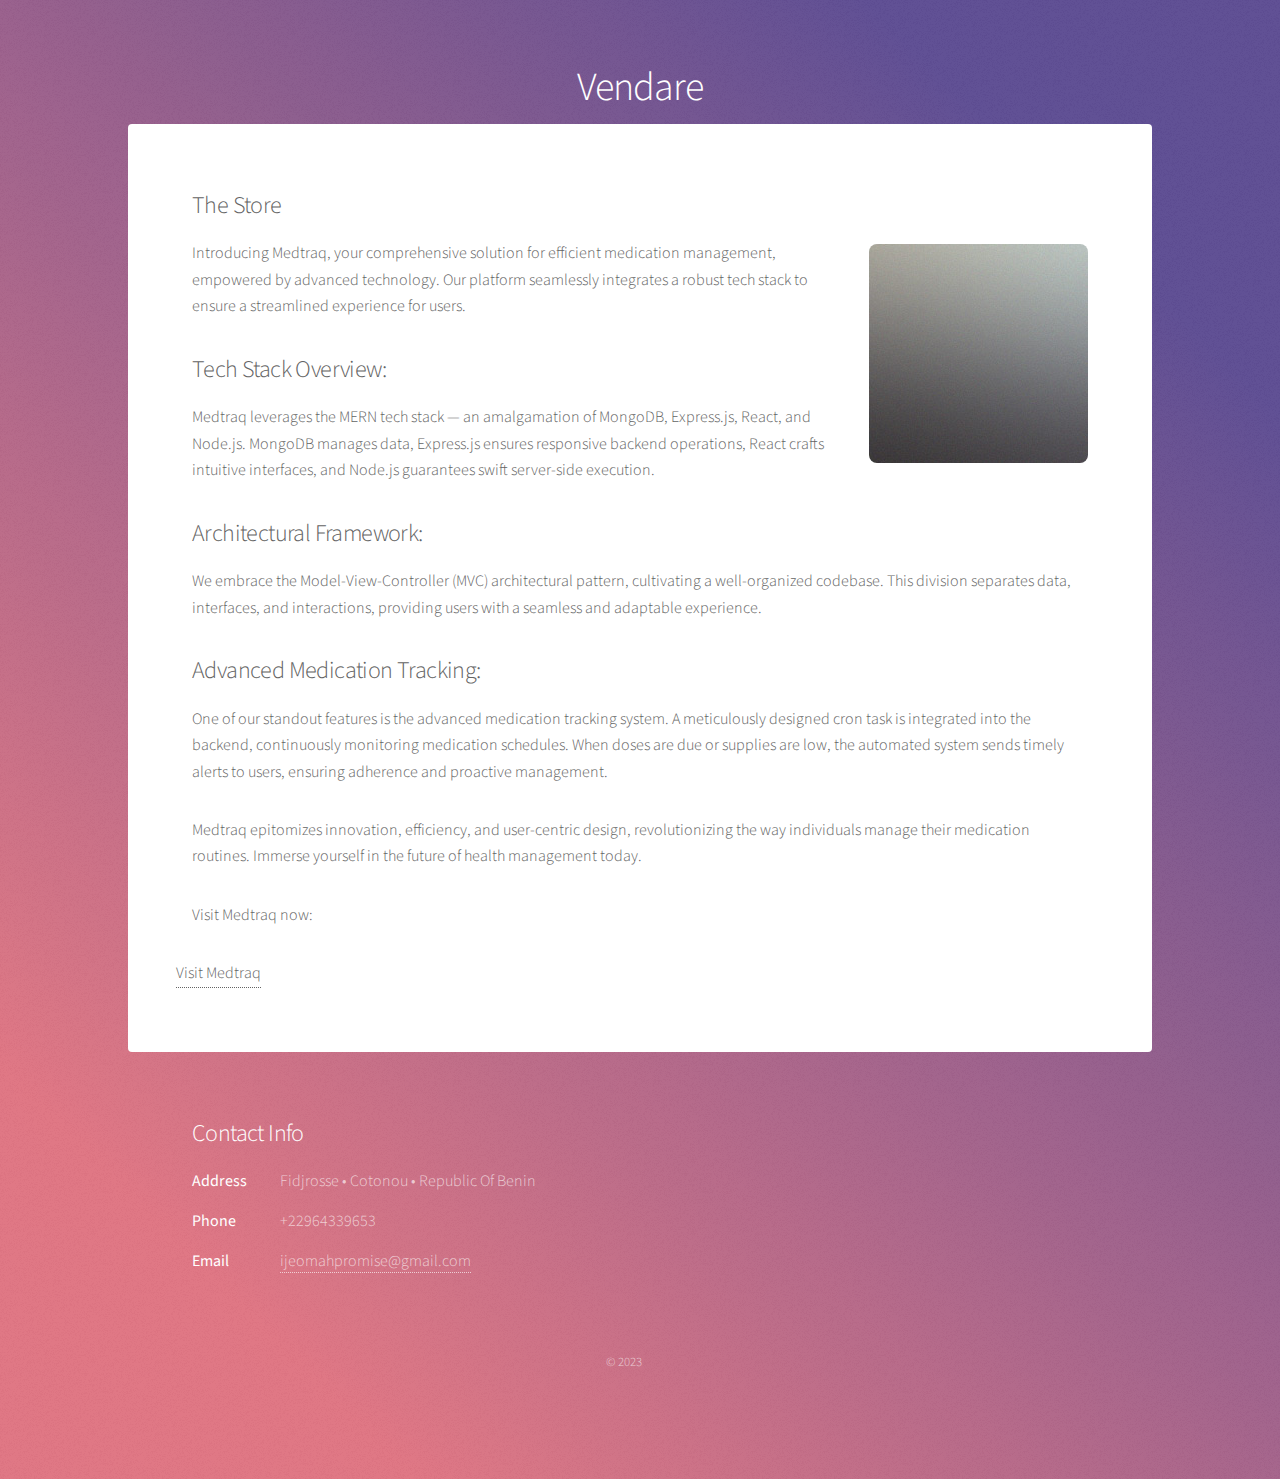
<file: medtraq.html>
<!DOCTYPE HTML>
<!--
	Stellar by HTML5 UP
	html5up.net | @ajlkn
	Free for personal and commercial use under the CCA 3.0 license (html5up.net/license)
-->
<html>
	<head>
		<title>Vendare ecommerce</title>
		<meta charset="utf-8" />
		<meta name="viewport" content="width=device-width, initial-scale=1, user-scalable=no" />
		<link rel="stylesheet" href="assets/css/main.css" />
		<link rel="stylesheet" href="https://cdnjs.cloudflare.com/ajax/libs/font-awesome/6.4.2/css/all.min.css">
		<noscript><link rel="stylesheet" href="assets/css/noscript.css" /></noscript>
	</head>
	<body class="is-preload">

		<!-- Wrapper -->
			<div id="wrapper">

				<!-- Header -->
					<header id="header">
						<h1>Vendare</h1>
						
						
					</header>

				<!-- Main -->
					<div id="main">

						<!-- Content -->
						<section id="content" class="main">
							<h2>The Store</h2>
							<p><span class="image right"><img src="images/pic06.jpg" alt="" /></span>Introducing Medtraq, your comprehensive solution for efficient medication management, empowered by advanced technology. Our platform seamlessly integrates a robust tech stack to ensure a streamlined experience for users.</p>

							<h2>Tech Stack Overview:</h2>
							<p>Medtraq leverages the MERN tech stack — an amalgamation of MongoDB, Express.js, React, and Node.js. MongoDB manages data, Express.js ensures responsive backend operations, React crafts intuitive interfaces, and Node.js guarantees swift server-side execution.</p>
							
							<h2>Architectural Framework:</h2>
							<p>We embrace the Model-View-Controller (MVC) architectural pattern, cultivating a well-organized codebase. This division separates data, interfaces, and interactions, providing users with a seamless and adaptable experience.</p>
							
							<h2>Advanced Medication Tracking:</h2>
							<p>One of our standout features is the advanced medication tracking system. A meticulously designed cron task is integrated into the backend, continuously monitoring medication schedules. When doses are due or supplies are low, the automated system sends timely alerts to users, ensuring adherence and proactive management.</p>
							
							<p>Medtraq epitomizes innovation, efficiency, and user-centric design, revolutionizing the way individuals manage their medication routines. Immerse yourself in the future of health management today.</p>
							<p>Visit Medtraq now:</p>
							
							<ul class="actions">
								<a href="https://medtraq-app.onrender.com/">Visit Medtraq</a>
							</ul>
						
						</section>

					</div>

				<!-- Footer -->
					<footer id="footer">
						<!-- <section>
							<h2>Aliquam sed mauris</h2>
							<p>Sed lorem ipsum dolor sit amet et nullam consequat feugiat consequat magna adipiscing tempus etiam dolore veroeros. eget dapibus mauris. Cras aliquet, nisl ut viverra sollicitudin, ligula erat egestas velit, vitae tincidunt odio.</p>
							<ul class="actions">
								<li><a href="#" class="button">Learn More</a></li>
							</ul>
						</section> -->
						<section>
							<h2>Contact Info</h2>
							<dl class="alt">
								<dt>Address</dt>
								<dd>Fidjrosse &bull; Cotonou &bull; Republic Of Benin</dd>
								<dt>Phone</dt>
								<dd>+22964339653</dd>
								<dt>Email</dt>
								<dd><a href="#">ijeomahpromise@gmail.com</a></dd>
							</dl>
							
						</section>
						<p class="copyright">&copy; 2023</p>
					</footer>

			</div>

		<!-- Scripts -->
			<script src="assets/js/jquery.min.js"></script>
			<script src="assets/js/jquery.scrollex.min.js"></script>
			<script src="assets/js/jquery.scrolly.min.js"></script>
			<script src="assets/js/browser.min.js"></script>
			<script src="assets/js/breakpoints.min.js"></script>
			<script src="assets/js/util.js"></script>
			<script src="assets/js/main.js"></script>

	</body>
</html>
</file>
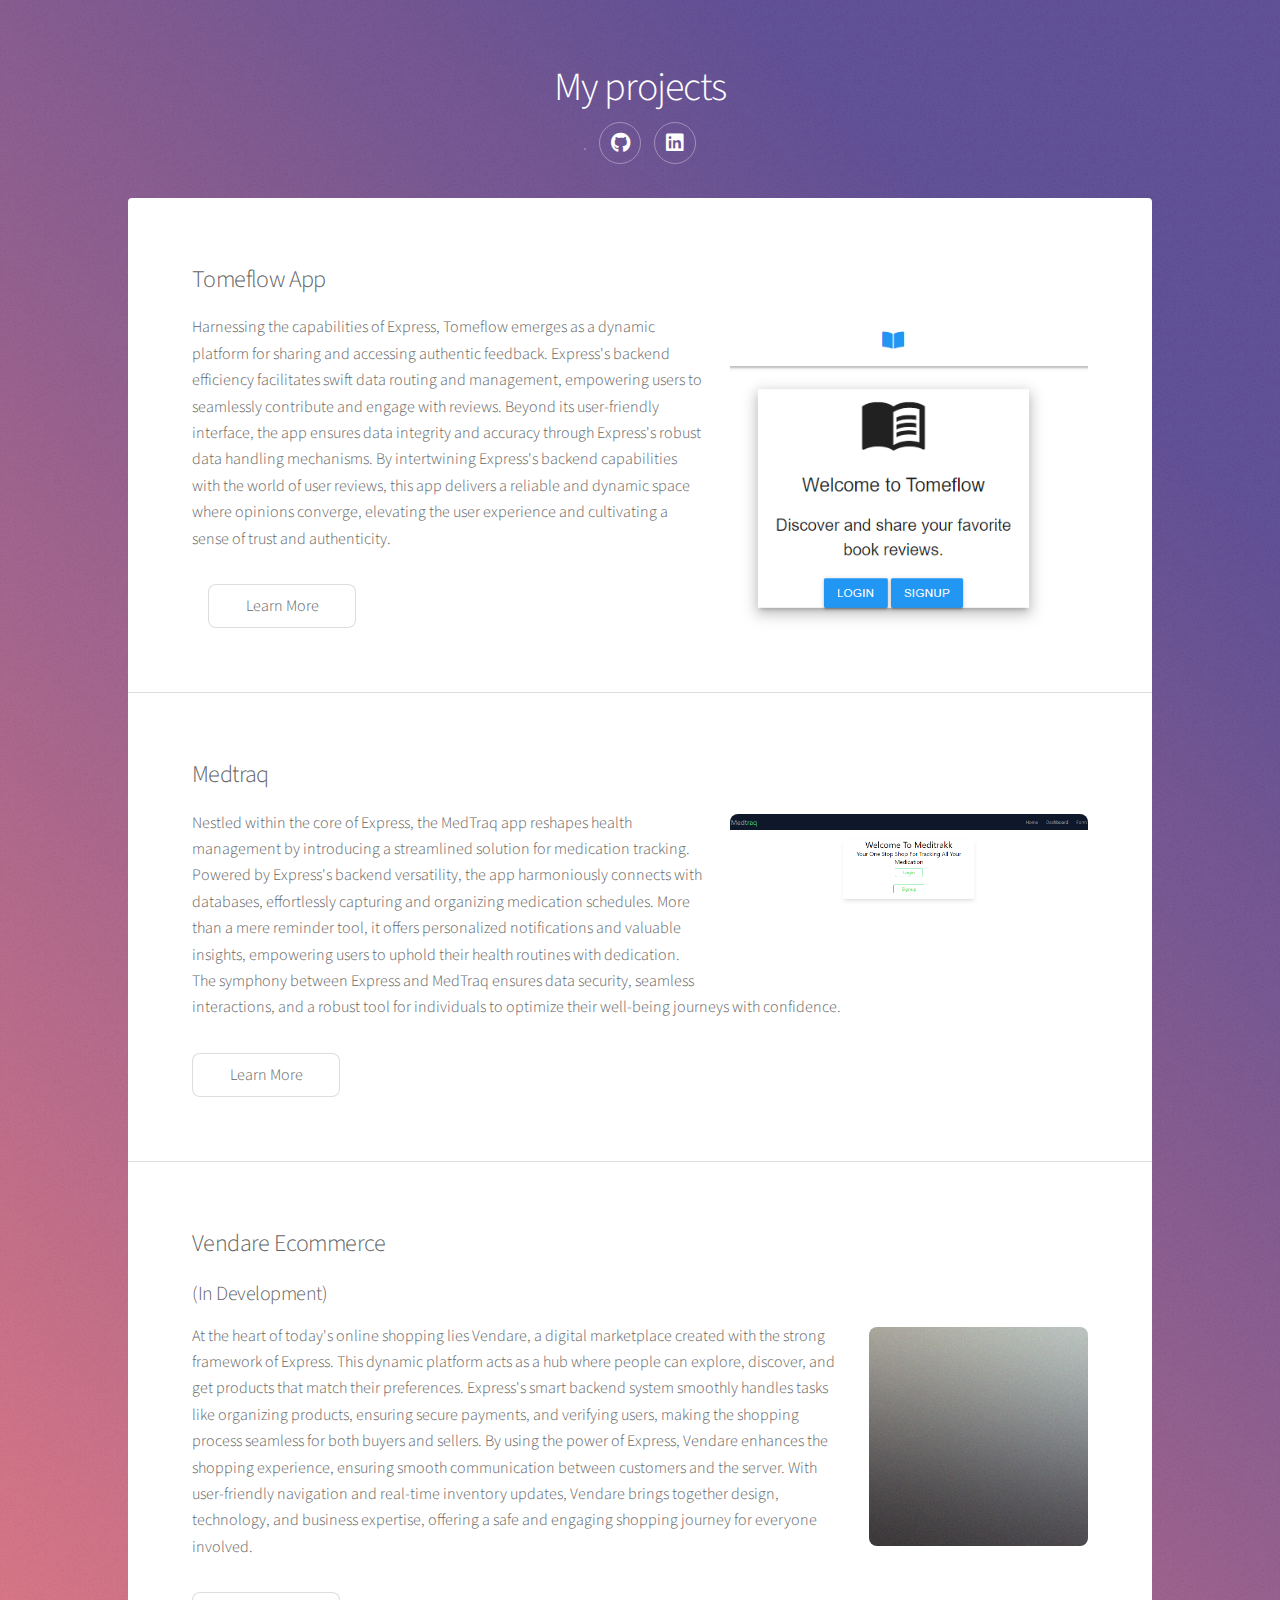
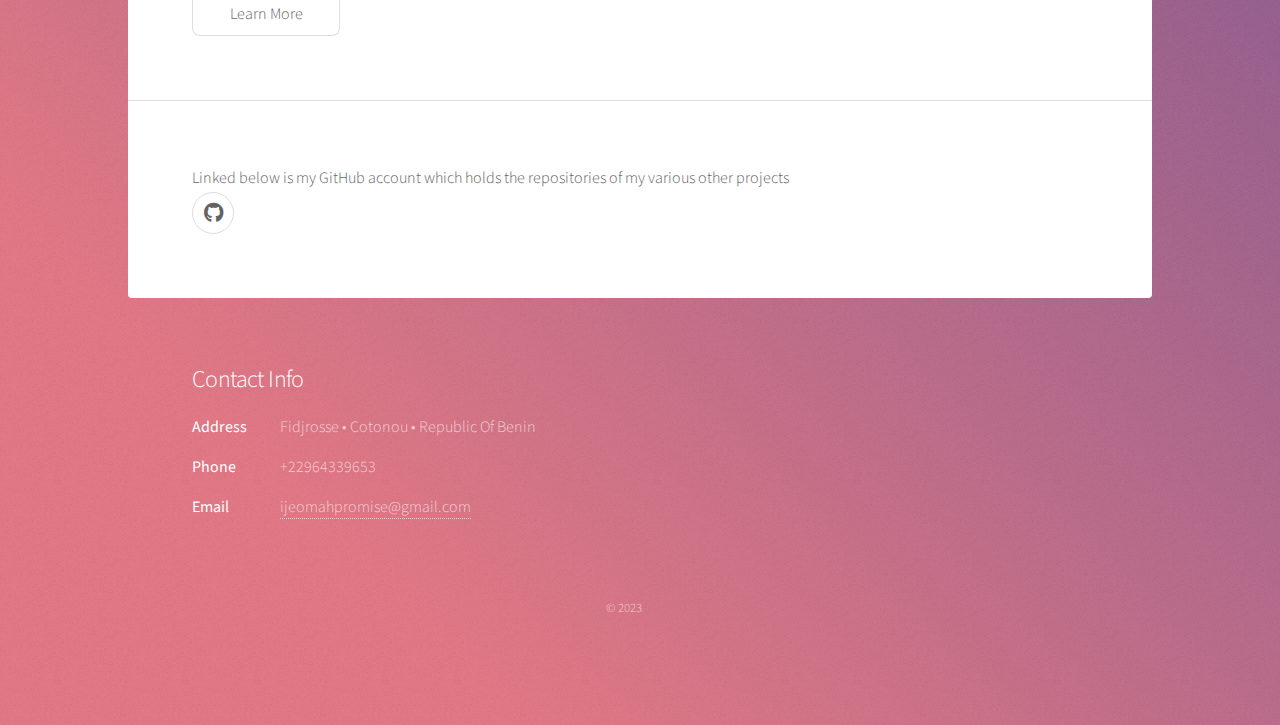
<file: projects.html>
<!DOCTYPE HTML>
<!--
	Stellar by HTML5 UP
	html5up.net | @ajlkn
	Free for personal and commercial use under the CCA 3.0 license (html5up.net/license)
-->
<html>
	<head>
		<title>Projects</title>
		<meta charset="utf-8" />
		<meta name="viewport" content="width=device-width, initial-scale=1, user-scalable=no" />
		<link rel="stylesheet" href="assets/css/main.css" />
		<link rel="stylesheet" href="https://cdnjs.cloudflare.com/ajax/libs/font-awesome/6.4.2/css/all.min.css">
		<noscript><link rel="stylesheet" href="assets/css/noscript.css" /></noscript>
	</head>
	<body class="is-preload">

		<!-- Wrapper -->
			<div id="wrapper">

				<!-- Header -->
					<header id="header">
						<h1>My projects</h1>
						<ul class="icons">
							<li><a href="https://twitter.com/home" class="icon brands fa-x-twitter alt"><span class="label">Twitter</span></a></li>
							<li><a href="https://github.com/pijeomah" class="icon brands fa-github alt"><span class="label">GitHub</span></a></li>
							<li><a href="https://www.linkedin.com/in/pijeomah/" class="icon brands fa-linkedin alt"><span class="label">Linkedin</span></a></li>
						</ul>
						
					</header>

				<!-- Main -->
					<div id="main">

						<!-- Content -->
							
							<section id="content" class="main">
								<h2>Tomeflow App</h2>
								<p><span class="image right"><img src="images/tmflw.png" alt="" /></span>Harnessing the capabilities of Express, Tomeflow emerges as a dynamic platform for sharing and accessing authentic feedback. Express's backend efficiency facilitates swift data routing and management, empowering users to seamlessly contribute and engage with reviews. Beyond its user-friendly interface, the app ensures data integrity and accuracy through Express's robust data handling mechanisms. By intertwining Express's backend capabilities with the world of user reviews, this app delivers a reliable and dynamic space where opinions converge, elevating the user experience and cultivating a sense of trust and authenticity.</p>
								<ul class="actions">
									<li><a href="tomeflow.html" class="button">Learn More</a></li>
								</ul>
							
							</section>
							<section id="content" class="main">
								<h2>Medtraq</h2>
								<p><span class="image right"><img src="images/mdtrq.png" alt="" /></span>Nestled within the core of Express, the MedTraq app reshapes health management by introducing a streamlined solution for medication tracking. Powered by Express's backend versatility, the app harmoniously connects with databases, effortlessly capturing and organizing medication schedules. More than a mere reminder tool, it offers personalized notifications and valuable insights, empowering users to uphold their health routines with dedication. The symphony between Express and MedTraq ensures data security, seamless interactions, and a robust tool for individuals to optimize their well-being journeys with confidence.</p>
								<ul class="actions">
									<li><a href="medtraq.html" class="button">Learn More</a></li>
								</ul>
							
							</section>
							<section id="content" class="main">
								<h2>Vendare Ecommerce</h2>
								<h3>(In Development)</h3>
								<p><span class="image right"><img src="images/pic06.jpg" alt="" /></span>At the heart of today's online shopping lies Vendare, a digital marketplace created with the strong framework of Express. This dynamic platform acts as a hub where people can explore, discover, and get products that match their preferences. Express's smart backend system smoothly handles tasks like organizing products, ensuring secure payments, and verifying users, making the shopping process seamless for both buyers and sellers. By using the power of Express, Vendare enhances the shopping experience, ensuring smooth communication between customers and the server. With user-friendly navigation and real-time inventory updates, Vendare brings together design, technology, and business expertise, offering a safe and engaging shopping journey for everyone involved.</p>
								<ul class="actions">
									<li><a href="vendare.html" class="button">Learn More</a></li>
								</ul>
							
							</section>
							<section id="content" class="main">
								Linked below is my GitHub account which holds the repositories of my various other projects
								<ul class="actions">
									<li><a href="#" class="icon brands fa-github alt"><span class="label">GitHub</span></a></li>
								</ul>
							
							</section>

					</div>

				<!-- Footer -->
					<footer id="footer">
						<!-- <section>
							<h2>Aliquam sed mauris</h2>
							<p>Sed lorem ipsum dolor sit amet et nullam consequat feugiat consequat magna adipiscing tempus etiam dolore veroeros. eget dapibus mauris. Cras aliquet, nisl ut viverra sollicitudin, ligula erat egestas velit, vitae tincidunt odio.</p>
							<ul class="actions">
								<li><a href="#" class="button">Learn More</a></li>
							</ul>
						</section> -->
						<section>
							<h2>Contact Info</h2>
							<dl class="alt">
								<dt>Address</dt>
								<dd>Fidjrosse &bull; Cotonou &bull; Republic Of Benin</dd>
								<dt>Phone</dt>
								<dd>+22964339653</dd>
								<dt>Email</dt>
								<dd><a href="#">ijeomahpromise@gmail.com</a></dd>
							</dl>
							
						</section>
						<p class="copyright">&copy; 2023</p>
					</footer>

			</div>

		<!-- Scripts -->
			<script src="assets/js/jquery.min.js"></script>
			<script src="assets/js/jquery.scrollex.min.js"></script>
			<script src="assets/js/jquery.scrolly.min.js"></script>
			<script src="assets/js/browser.min.js"></script>
			<script src="assets/js/breakpoints.min.js"></script>
			<script src="assets/js/util.js"></script>
			<script src="assets/js/main.js"></script>

	</body>
</html>
</file>
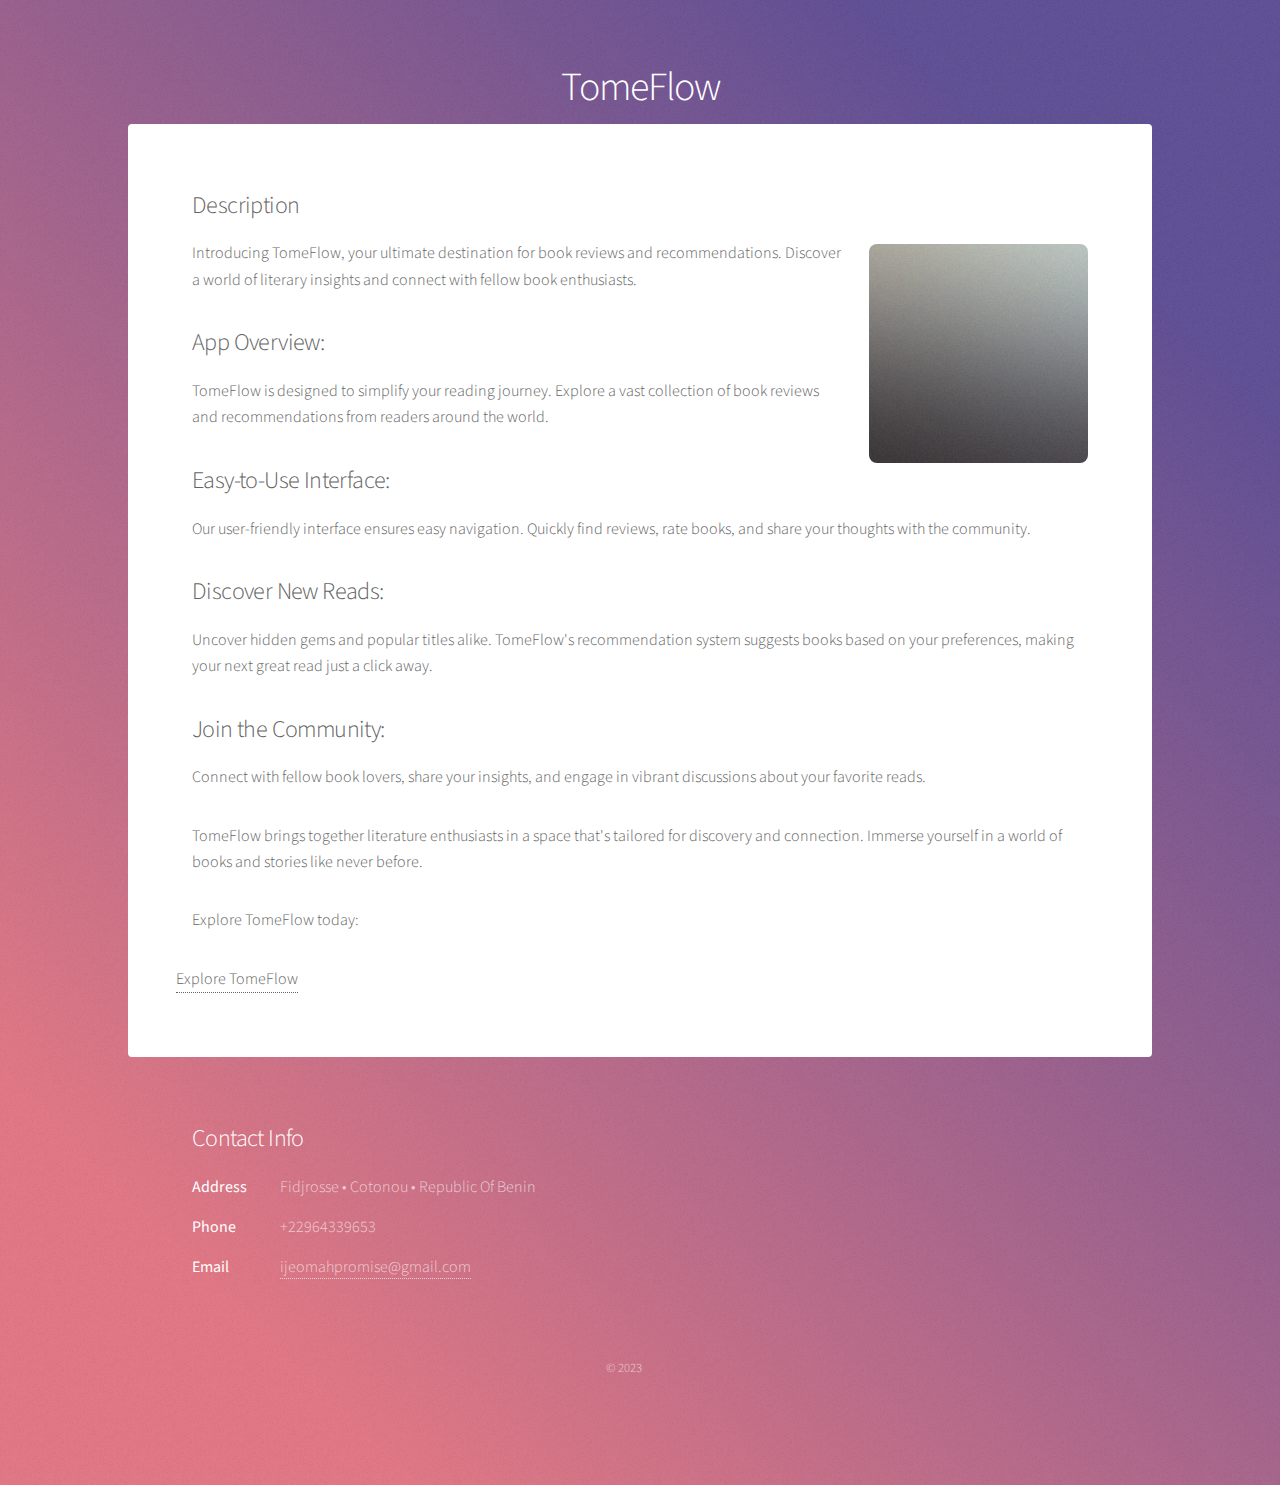
<file: tomeflow.html>
<!DOCTYPE HTML>
<!--
	Stellar by HTML5 UP
	html5up.net | @ajlkn
	Free for personal and commercial use under the CCA 3.0 license (html5up.net/license)
-->
<html>
	<head>
		<title>Tomeflow</title>
		<meta charset="utf-8" />
		<meta name="viewport" content="width=device-width, initial-scale=1, user-scalable=no" />
		<link rel="stylesheet" href="assets/css/main.css" />
		<link rel="stylesheet" href="https://cdnjs.cloudflare.com/ajax/libs/font-awesome/6.4.2/css/all.min.css">
		<noscript><link rel="stylesheet" href="assets/css/noscript.css" /></noscript>
	</head>
	<body class="is-preload">

		<!-- Wrapper -->
			<div id="wrapper">

				<!-- Header -->
					<header id="header">
						<h1>TomeFlow</h1>
						
						
					</header>

				<!-- Main -->
					<div id="main">

						<!-- Content -->
						<section id="content" class="main">
							<h2>Description</h2>
							<p><span class="image right"><img src="images/pic06.jpg" alt="" /></span>Introducing TomeFlow, your ultimate destination for book reviews and recommendations. Discover a world of literary insights and connect with fellow book enthusiasts.</p>

							<h2>App Overview:</h2>
							<p>TomeFlow is designed to simplify your reading journey. Explore a vast collection of book reviews and recommendations from readers around the world.</p>
							
							<h2>Easy-to-Use Interface:</h2>
							<p>Our user-friendly interface ensures easy navigation. Quickly find reviews, rate books, and share your thoughts with the community.</p>
							
							<h2>Discover New Reads:</h2>
							<p>Uncover hidden gems and popular titles alike. TomeFlow's recommendation system suggests books based on your preferences, making your next great read just a click away.</p>
							
							<h2>Join the Community:</h2>
							<p>Connect with fellow book lovers, share your insights, and engage in vibrant discussions about your favorite reads.</p>
							
							<p>TomeFlow brings together literature enthusiasts in a space that's tailored for discovery and connection. Immerse yourself in a world of books and stories like never before.</p>
							<p>Explore TomeFlow today:</p>
							
							<ul class="actions">
								<a href="https://tomeflow-app.onrender.com/">Explore TomeFlow</a>
							</ul>
						
						</section>

					</div>

				<!-- Footer -->
					<footer id="footer">
						<!-- <section>
							<h2>Aliquam sed mauris</h2>
							<p>Sed lorem ipsum dolor sit amet et nullam consequat feugiat consequat magna adipiscing tempus etiam dolore veroeros. eget dapibus mauris. Cras aliquet, nisl ut viverra sollicitudin, ligula erat egestas velit, vitae tincidunt odio.</p>
							<ul class="actions">
								<li><a href="#" class="button">Learn More</a></li>
							</ul>
						</section> -->
						<section>
							<h2>Contact Info</h2>
							<dl class="alt">
								<dt>Address</dt>
								<dd>Fidjrosse &bull; Cotonou &bull; Republic Of Benin</dd>
								<dt>Phone</dt>
								<dd>+22964339653</dd>
								<dt>Email</dt>
								<dd><a href="#">ijeomahpromise@gmail.com</a></dd>
							</dl>
							
						</section>
						<p class="copyright">&copy; 2023</p>
					</footer>

			</div>

		<!-- Scripts -->
			<script src="assets/js/jquery.min.js"></script>
			<script src="assets/js/jquery.scrollex.min.js"></script>
			<script src="assets/js/jquery.scrolly.min.js"></script>
			<script src="assets/js/browser.min.js"></script>
			<script src="assets/js/breakpoints.min.js"></script>
			<script src="assets/js/util.js"></script>
			<script src="assets/js/main.js"></script>

	</body>
</html>
</file>
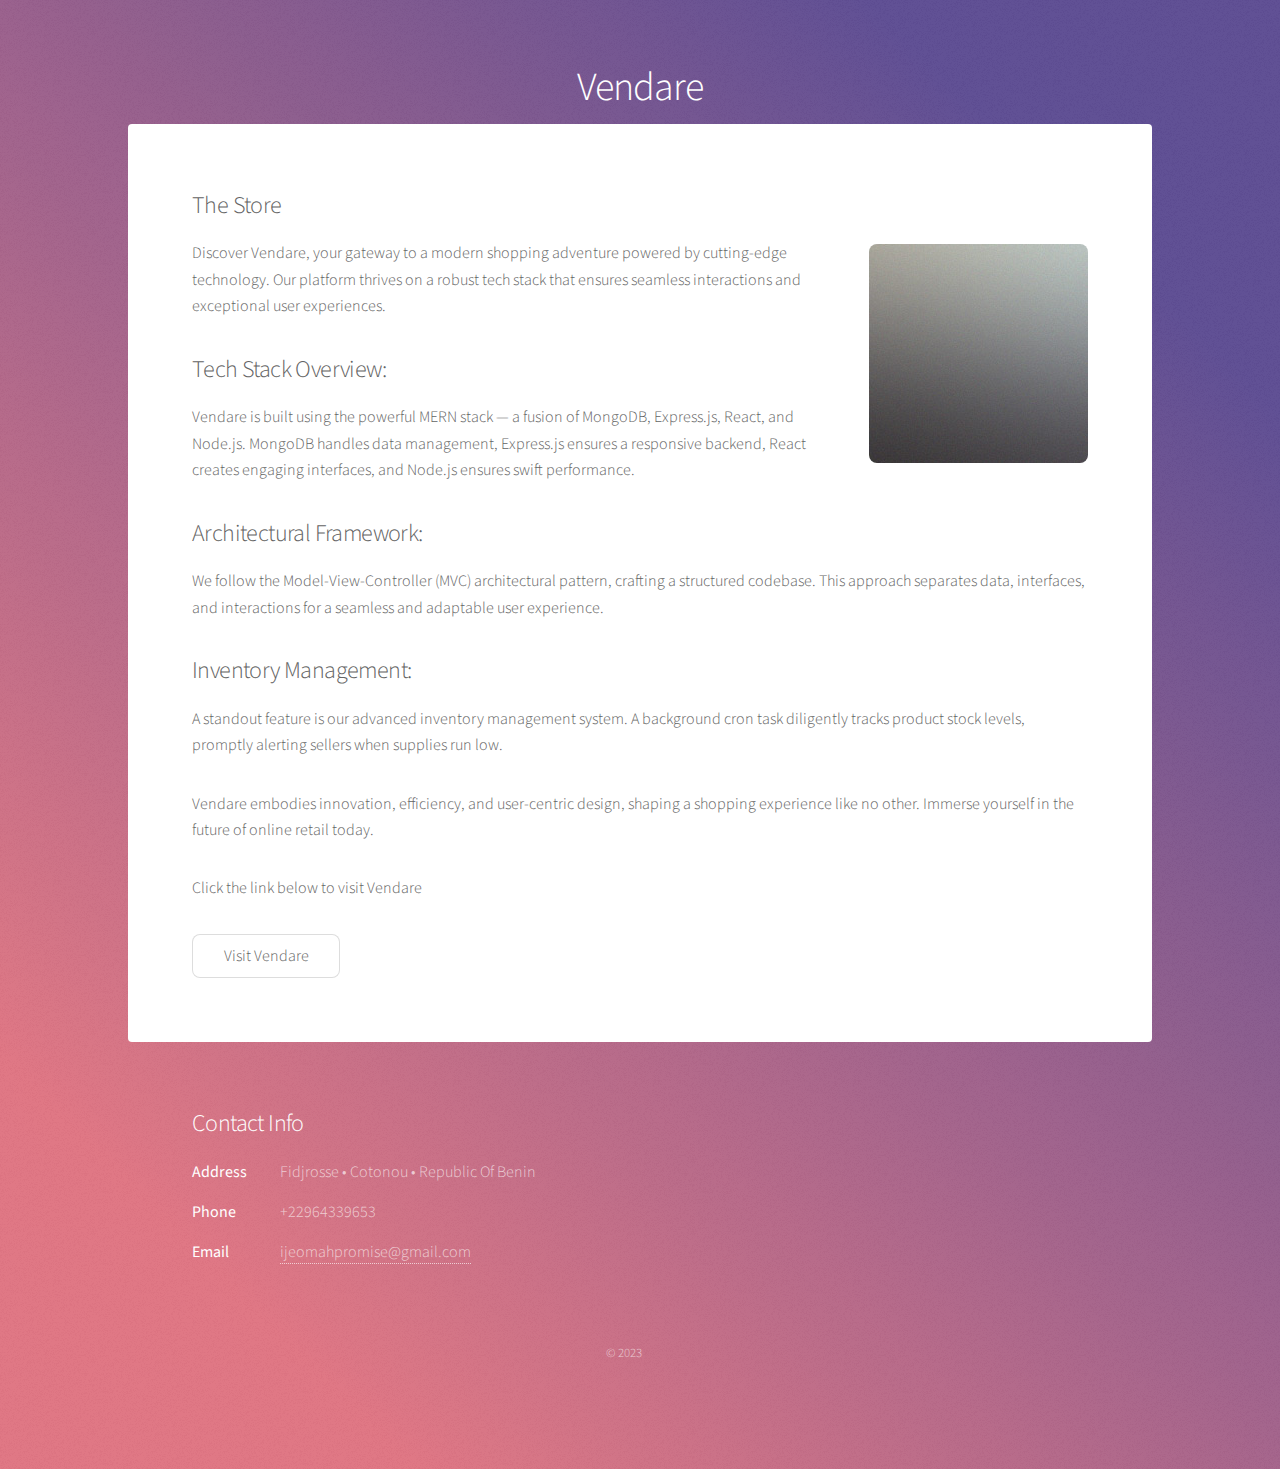
<file: vendare.html>
<!DOCTYPE HTML>
<!--
	Stellar by HTML5 UP
	html5up.net | @ajlkn
	Free for personal and commercial use under the CCA 3.0 license (html5up.net/license)
-->
<html>
	<head>
		<title>Vendare ecommerce</title>
		<meta charset="utf-8" />
		<meta name="viewport" content="width=device-width, initial-scale=1, user-scalable=no" />
		<link rel="stylesheet" href="assets/css/main.css" />
		<link rel="stylesheet" href="https://cdnjs.cloudflare.com/ajax/libs/font-awesome/6.4.2/css/all.min.css">
		<noscript><link rel="stylesheet" href="assets/css/noscript.css" /></noscript>
	</head>
	<body class="is-preload">

		<!-- Wrapper -->
			<div id="wrapper">

				<!-- Header -->
					<header id="header">
						<h1>Vendare</h1>
						
						
					</header>

				<!-- Main -->
					<div id="main">

						<!-- Content -->
						<section id="content" class="main">
							<h2>The Store</h2>
							<p><span class="image right"><img src="images/pic06.jpg" alt="" /></span>Discover Vendare, your gateway to a modern shopping adventure powered by cutting-edge technology. Our platform thrives on a robust tech stack that ensures seamless interactions and exceptional user experiences.</p>

								<h2>Tech Stack Overview:</h2>
								<p>Vendare is built using the powerful MERN stack — a fusion of MongoDB, Express.js, React, and Node.js. MongoDB handles data management, Express.js ensures a responsive backend, React creates engaging interfaces, and Node.js ensures swift performance.</p>
								
								<h2>Architectural Framework:</h2>
								<p>We follow the Model-View-Controller (MVC) architectural pattern, crafting a structured codebase. This approach separates data, interfaces, and interactions for a seamless and adaptable user experience.</p>
								
								<h2>Inventory Management:</h2>
								<p>A standout feature is our advanced inventory management system. A background cron task diligently tracks product stock levels, promptly alerting sellers when supplies run low.</p>
								
								<p>Vendare embodies innovation, efficiency, and user-centric design, shaping a shopping experience like no other. Immerse yourself in the future of online retail today.
								</p>
								<p>Click the link below to visit Vendare</p>
							<ul class="actions">
								<li><a href="#" class="button">Visit Vendare</a></li>
							</ul>
						
						</section>

					</div>

				<!-- Footer -->
					<footer id="footer">
						<!-- <section>
							<h2>Aliquam sed mauris</h2>
							<p>Sed lorem ipsum dolor sit amet et nullam consequat feugiat consequat magna adipiscing tempus etiam dolore veroeros. eget dapibus mauris. Cras aliquet, nisl ut viverra sollicitudin, ligula erat egestas velit, vitae tincidunt odio.</p>
							<ul class="actions">
								<li><a href="#" class="button">Learn More</a></li>
							</ul>
						</section> -->
						<section>
							<h2>Contact Info</h2>
							<dl class="alt">
								<dt>Address</dt>
								<dd>Fidjrosse &bull; Cotonou &bull; Republic Of Benin</dd>
								<dt>Phone</dt>
								<dd>+22964339653</dd>
								<dt>Email</dt>
								<dd><a href="#">ijeomahpromise@gmail.com</a></dd>
							</dl>
							
						</section>
						<p class="copyright">&copy; 2023</p>
					</footer>

			</div>

		<!-- Scripts -->
			<script src="assets/js/jquery.min.js"></script>
			<script src="assets/js/jquery.scrollex.min.js"></script>
			<script src="assets/js/jquery.scrolly.min.js"></script>
			<script src="assets/js/browser.min.js"></script>
			<script src="assets/js/breakpoints.min.js"></script>
			<script src="assets/js/util.js"></script>
			<script src="assets/js/main.js"></script>

	</body>
</html>
</file>
<file: assets/css/noscript.css>
/*
	Stellar by HTML5 UP
	html5up.net | @ajlkn
	Free for personal and commercial use under the CCA 3.0 license (html5up.net/license)
*/

/* Header */

	body.is-preload #header.alt > * {
		opacity: 1;
	}

	body.is-preload #header.alt .logo {
		-moz-transform: none;
		-webkit-transform: none;
		-ms-transform: none;
		transform: none;
	}
</file>
<file: assets/css/main.css>
@import url(fontawesome-all.min.css);
@import 'https://fonts.googleapis.com/css?family=Source+Sans+Pro:300,400';

/*
	Stellar by HTML5 UP
	html5up.net | @ajlkn
	Free for personal and commercial use under the CCA 3.0 license (html5up.net/license)
*/

html, body, div, span, applet, object,
iframe, h1, h2, h3, h4, h5, h6, p, blockquote,
pre, a, abbr, acronym, address, big, cite,
code, del, dfn, em, img, ins, kbd, q, s, samp,
small, strike, strong, sub, sup, tt, var, b,
u, i, center, dl, dt, dd, ol, ul, li, fieldset,
form, label, legend, table, caption, tbody,
tfoot, thead, tr, th, td, article, aside,
canvas, details, embed, figure, figcaption,
footer, header, hgroup, menu, nav, output, ruby,
section, summary, time, mark, audio, video {
	margin: 0;
	padding: 0;
	border: 0;
	font-size: 100%;
	font: inherit;
	vertical-align: baseline;}

article, aside, details, figcaption, figure,
footer, header, hgroup, menu, nav, section {
	display: block;}

body {
	line-height: 1;
}

ol, ul {
	list-style: none;
}

blockquote, q {
	quotes: none;
}

	blockquote:before, blockquote:after, q:before, q:after {
		content: '';
		content: none;
	}

table {
	border-collapse: collapse;
	border-spacing: 0;
}

body {
	-webkit-text-size-adjust: none;
}

mark {
	background-color: transparent;
	color: inherit;
}

input::-moz-focus-inner {
	border: 0;
	padding: 0;
}

input, select, textarea {
	-moz-appearance: none;
	-webkit-appearance: none;
	-ms-appearance: none;
	appearance: none;
}

/* Basic */

	@-ms-viewport {
		width: device-width;
	}

	body {
		-ms-overflow-style: scrollbar;
	}

	@media screen and (max-width: 480px) {

		html, body {
			min-width: 320px;
		}

	}

	html {
		box-sizing: border-box;
	}

	*, *:before, *:after {
		box-sizing: inherit;
	}

	body {
		background-color: #935d8c;
		background-image: url("images/overlay.png"), -moz-linear-gradient(45deg, #e37682 15%, #5f4d93 85%);
		background-image: url("images/overlay.png"), -webkit-linear-gradient(45deg, #e37682 15%, #5f4d93 85%);
		background-image: url("images/overlay.png"), -ms-linear-gradient(45deg, #e37682 15%, #5f4d93 85%);
		background-image: url("images/overlay.png"), linear-gradient(45deg, #e37682 15%, #5f4d93 85%);
	}

		body.is-preload *, body.is-preload *:before, body.is-preload *:after {
			-moz-animation: none !important;
			-webkit-animation: none !important;
			-ms-animation: none !important;
			animation: none !important;
			-moz-transition: none !important;
			-webkit-transition: none !important;
			-ms-transition: none !important;
			transition: none !important;
		}

/* Type */

	body {
		background-color: #935d8c;
		color: rgba(255, 255, 255, 0.65);
	}

	body, input, select, textarea {
		font-family: "Source Sans Pro", Helvetica, sans-serif;
		font-size: 17pt;
		font-weight: 300;
		line-height: 1.65;
	}

		@media screen and (max-width: 1680px) {

			body, input, select, textarea {
				font-size: 14pt;
			}

		}

		@media screen and (max-width: 1280px) {

			body, input, select, textarea {
				font-size: 12pt;
			}

		}

		@media screen and (max-width: 360px) {

			body, input, select, textarea {
				font-size: 11pt;
			}

		}

	a {
		-moz-transition: color 0.2s ease, border-bottom 0.2s ease;
		-webkit-transition: color 0.2s ease, border-bottom 0.2s ease;
		-ms-transition: color 0.2s ease, border-bottom 0.2s ease;
		transition: color 0.2s ease, border-bottom 0.2s ease;
		text-decoration: none;
		border-bottom: dotted 1px;
		color: inherit;
	}

		a:hover {
			border-bottom-color: transparent;
		}

	strong, b {
		font-weight: 400;
	}

	em, i {
		font-style: italic;
	}

	p {
		margin: 0 0 2em 0;
	}

		p.content {
			-moz-columns: 20em 2;
			-webkit-columns: 20em 2;
			-ms-columns: 20em 2;
			columns: 20em 2;
			-moz-column-gap: 2em;
			-webkit-column-gap: 2em;
			-ms-column-gap: 2em;
			column-gap: 2em;
			text-align: justify;
		}

	h1, h2, h3, h4, h5, h6 {
		font-weight: 300;
		line-height: 1.5;
		margin: 0 0 0.7em 0;
		letter-spacing: -0.025em;
	}

		h1 a, h2 a, h3 a, h4 a, h5 a, h6 a {
			color: inherit;
			text-decoration: none;
		}

	h1 {
		font-size: 2.5em;
		line-height: 1.2;
	}

	h2 {
		font-size: 1.5em;
	}

	h3 {
		font-size: 1.25em;
	}

	h4 {
		font-size: 1.1em;
	}

	h5 {
		font-size: 0.9em;
	}

	h6 {
		font-size: 0.7em;
	}

	@media screen and (max-width: 736px) {

		h1 {
			font-size: 2em;
		}

	}

	sub {
		font-size: 0.8em;
		position: relative;
		top: 0.5em;
	}

	sup {
		font-size: 0.8em;
		position: relative;
		top: -0.5em;
	}

	blockquote {
		border-left: solid 4px;
		font-style: italic;
		margin: 0 0 2em 0;
		padding: 0.5em 0 0.5em 2em;
	}

	code {
		border-radius: 8px;
		border: solid 1px;
		font-family: "Courier New", monospace;
		font-size: 0.9em;
		margin: 0 0.25em;
		padding: 0.25em 0.65em;
	}

	pre {
		-webkit-overflow-scrolling: touch;
		font-family: "Courier New", monospace;
		font-size: 0.9em;
		margin: 0 0 2em 0;
	}

		pre code {
			display: block;
			line-height: 1.75;
			padding: 1em 1.5em;
			overflow-x: auto;
		}

	hr {
		border: 0;
		border-bottom: solid 1px;
		margin: 2em 0;
	}

		hr.major {
			margin: 3em 0;
		}

	.align-left {
		text-align: left;
	}

	.align-center {
		text-align: center;
	}

	.align-right {
		text-align: right;
	}

	input, select, textarea {
		color: #ffffff;
	}

	a:hover {
		color: #ffffff;
	}

	strong, b {
		color: #ffffff;
	}

	h1, h2, h3, h4, h5, h6 {
		color: #ffffff;
	}

	blockquote {
		border-left-color: rgba(255, 255, 255, 0.35);
	}

	code {
		background: rgba(255, 255, 255, 0.075);
		border-color: rgba(255, 255, 255, 0.35);
	}

	hr {
		border-bottom-color: rgba(255, 255, 255, 0.35);
	}

/* Row */

	.row {
		display: flex;
		flex-wrap: wrap;
		box-sizing: border-box;
		align-items: stretch;
	}

		.row > * {
			box-sizing: border-box;
		}

		.row.gtr-uniform > * > :last-child {
			margin-bottom: 0;
		}

		.row.aln-left {
			justify-content: flex-start;
		}

		.row.aln-center {
			justify-content: center;
		}

		.row.aln-right {
			justify-content: flex-end;
		}

		.row.aln-top {
			align-items: flex-start;
		}

		.row.aln-middle {
			align-items: center;
		}

		.row.aln-bottom {
			align-items: flex-end;
		}

		.row > .imp {
			order: -1;
		}

		.row > .col-1 {
			width: 8.33333%;
		}

		.row > .off-1 {
			margin-left: 8.33333%;
		}

		.row > .col-2 {
			width: 16.66667%;
		}

		.row > .off-2 {
			margin-left: 16.66667%;
		}

		.row > .col-3 {
			width: 25%;
		}

		.row > .off-3 {
			margin-left: 25%;
		}

		.row > .col-4 {
			width: 33.33333%;
		}

		.row > .off-4 {
			margin-left: 33.33333%;
		}

		.row > .col-5 {
			width: 41.66667%;
		}

		.row > .off-5 {
			margin-left: 41.66667%;
		}

		.row > .col-6 {
			width: 50%;
		}

		.row > .off-6 {
			margin-left: 50%;
		}

		.row > .col-7 {
			width: 58.33333%;
		}

		.row > .off-7 {
			margin-left: 58.33333%;
		}

		.row > .col-8 {
			width: 66.66667%;
		}

		.row > .off-8 {
			margin-left: 66.66667%;
		}

		.row > .col-9 {
			width: 75%;
		}

		.row > .off-9 {
			margin-left: 75%;
		}

		.row > .col-10 {
			width: 83.33333%;
		}

		.row > .off-10 {
			margin-left: 83.33333%;
		}

		.row > .col-11 {
			width: 91.66667%;
		}

		.row > .off-11 {
			margin-left: 91.66667%;
		}

		.row > .col-12 {
			width: 100%;
		}

		.row > .off-12 {
			margin-left: 100%;
		}

		.row.gtr-0 {
			margin-top: 0;
			margin-left: 0em;
		}

			.row.gtr-0 > * {
				padding: 0 0 0 0em;
			}

			.row.gtr-0.gtr-uniform {
				margin-top: 0em;
			}

				.row.gtr-0.gtr-uniform > * {
					padding-top: 0em;
				}

		.row.gtr-25 {
			margin-top: 0;
			margin-left: -0.375em;
		}

			.row.gtr-25 > * {
				padding: 0 0 0 0.375em;
			}

			.row.gtr-25.gtr-uniform {
				margin-top: -0.375em;
			}

				.row.gtr-25.gtr-uniform > * {
					padding-top: 0.375em;
				}

		.row.gtr-50 {
			margin-top: 0;
			margin-left: -0.75em;
		}

			.row.gtr-50 > * {
				padding: 0 0 0 0.75em;
			}

			.row.gtr-50.gtr-uniform {
				margin-top: -0.75em;
			}

				.row.gtr-50.gtr-uniform > * {
					padding-top: 0.75em;
				}

		.row {
			margin-top: 0;
			margin-left: -1.5em;
		}

			.row > * {
				padding: 0 0 0 1.5em;
			}

			.row.gtr-uniform {
				margin-top: -1.5em;
			}

				.row.gtr-uniform > * {
					padding-top: 1.5em;
				}

		.row.gtr-150 {
			margin-top: 0;
			margin-left: -2.25em;
		}

			.row.gtr-150 > * {
				padding: 0 0 0 2.25em;
			}

			.row.gtr-150.gtr-uniform {
				margin-top: -2.25em;
			}

				.row.gtr-150.gtr-uniform > * {
					padding-top: 2.25em;
				}

		.row.gtr-200 {
			margin-top: 0;
			margin-left: -3em;
		}

			.row.gtr-200 > * {
				padding: 0 0 0 3em;
			}

			.row.gtr-200.gtr-uniform {
				margin-top: -3em;
			}

				.row.gtr-200.gtr-uniform > * {
					padding-top: 3em;
				}

		@media screen and (max-width: 1680px) {

			.row {
				display: flex;
				flex-wrap: wrap;
				box-sizing: border-box;
				align-items: stretch;
			}

				.row > * {
					box-sizing: border-box;
				}

				.row.gtr-uniform > * > :last-child {
					margin-bottom: 0;
				}

				.row.aln-left {
					justify-content: flex-start;
				}

				.row.aln-center {
					justify-content: center;
				}

				.row.aln-right {
					justify-content: flex-end;
				}

				.row.aln-top {
					align-items: flex-start;
				}

				.row.aln-middle {
					align-items: center;
				}

				.row.aln-bottom {
					align-items: flex-end;
				}

				.row > .imp-xlarge {
					order: -1;
				}

				.row > .col-1-xlarge {
					width: 8.33333%;
				}

				.row > .off-1-xlarge {
					margin-left: 8.33333%;
				}

				.row > .col-2-xlarge {
					width: 16.66667%;
				}

				.row > .off-2-xlarge {
					margin-left: 16.66667%;
				}

				.row > .col-3-xlarge {
					width: 25%;
				}

				.row > .off-3-xlarge {
					margin-left: 25%;
				}

				.row > .col-4-xlarge {
					width: 33.33333%;
				}

				.row > .off-4-xlarge {
					margin-left: 33.33333%;
				}

				.row > .col-5-xlarge {
					width: 41.66667%;
				}

				.row > .off-5-xlarge {
					margin-left: 41.66667%;
				}

				.row > .col-6-xlarge {
					width: 50%;
				}

				.row > .off-6-xlarge {
					margin-left: 50%;
				}

				.row > .col-7-xlarge {
					width: 58.33333%;
				}

				.row > .off-7-xlarge {
					margin-left: 58.33333%;
				}

				.row > .col-8-xlarge {
					width: 66.66667%;
				}

				.row > .off-8-xlarge {
					margin-left: 66.66667%;
				}

				.row > .col-9-xlarge {
					width: 75%;
				}

				.row > .off-9-xlarge {
					margin-left: 75%;
				}

				.row > .col-10-xlarge {
					width: 83.33333%;
				}

				.row > .off-10-xlarge {
					margin-left: 83.33333%;
				}

				.row > .col-11-xlarge {
					width: 91.66667%;
				}

				.row > .off-11-xlarge {
					margin-left: 91.66667%;
				}

				.row > .col-12-xlarge {
					width: 100%;
				}

				.row > .off-12-xlarge {
					margin-left: 100%;
				}

				.row.gtr-0 {
					margin-top: 0;
					margin-left: 0em;
				}

					.row.gtr-0 > * {
						padding: 0 0 0 0em;
					}

					.row.gtr-0.gtr-uniform {
						margin-top: 0em;
					}

						.row.gtr-0.gtr-uniform > * {
							padding-top: 0em;
						}

				.row.gtr-25 {
					margin-top: 0;
					margin-left: -0.375em;
				}

					.row.gtr-25 > * {
						padding: 0 0 0 0.375em;
					}

					.row.gtr-25.gtr-uniform {
						margin-top: -0.375em;
					}

						.row.gtr-25.gtr-uniform > * {
							padding-top: 0.375em;
						}

				.row.gtr-50 {
					margin-top: 0;
					margin-left: -0.75em;
				}

					.row.gtr-50 > * {
						padding: 0 0 0 0.75em;
					}

					.row.gtr-50.gtr-uniform {
						margin-top: -0.75em;
					}

						.row.gtr-50.gtr-uniform > * {
							padding-top: 0.75em;
						}

				.row {
					margin-top: 0;
					margin-left: -1.5em;
				}

					.row > * {
						padding: 0 0 0 1.5em;
					}

					.row.gtr-uniform {
						margin-top: -1.5em;
					}

						.row.gtr-uniform > * {
							padding-top: 1.5em;
						}

				.row.gtr-150 {
					margin-top: 0;
					margin-left: -2.25em;
				}

					.row.gtr-150 > * {
						padding: 0 0 0 2.25em;
					}

					.row.gtr-150.gtr-uniform {
						margin-top: -2.25em;
					}

						.row.gtr-150.gtr-uniform > * {
							padding-top: 2.25em;
						}

				.row.gtr-200 {
					margin-top: 0;
					margin-left: -3em;
				}

					.row.gtr-200 > * {
						padding: 0 0 0 3em;
					}

					.row.gtr-200.gtr-uniform {
						margin-top: -3em;
					}

						.row.gtr-200.gtr-uniform > * {
							padding-top: 3em;
						}

		}

		@media screen and (max-width: 1280px) {

			.row {
				display: flex;
				flex-wrap: wrap;
				box-sizing: border-box;
				align-items: stretch;
			}

				.row > * {
					box-sizing: border-box;
				}

				.row.gtr-uniform > * > :last-child {
					margin-bottom: 0;
				}

				.row.aln-left {
					justify-content: flex-start;
				}

				.row.aln-center {
					justify-content: center;
				}

				.row.aln-right {
					justify-content: flex-end;
				}

				.row.aln-top {
					align-items: flex-start;
				}

				.row.aln-middle {
					align-items: center;
				}

				.row.aln-bottom {
					align-items: flex-end;
				}

				.row > .imp-large {
					order: -1;
				}

				.row > .col-1-large {
					width: 8.33333%;
				}

				.row > .off-1-large {
					margin-left: 8.33333%;
				}

				.row > .col-2-large {
					width: 16.66667%;
				}

				.row > .off-2-large {
					margin-left: 16.66667%;
				}

				.row > .col-3-large {
					width: 25%;
				}

				.row > .off-3-large {
					margin-left: 25%;
				}

				.row > .col-4-large {
					width: 33.33333%;
				}

				.row > .off-4-large {
					margin-left: 33.33333%;
				}

				.row > .col-5-large {
					width: 41.66667%;
				}

				.row > .off-5-large {
					margin-left: 41.66667%;
				}

				.row > .col-6-large {
					width: 50%;
				}

				.row > .off-6-large {
					margin-left: 50%;
				}

				.row > .col-7-large {
					width: 58.33333%;
				}

				.row > .off-7-large {
					margin-left: 58.33333%;
				}

				.row > .col-8-large {
					width: 66.66667%;
				}

				.row > .off-8-large {
					margin-left: 66.66667%;
				}

				.row > .col-9-large {
					width: 75%;
				}

				.row > .off-9-large {
					margin-left: 75%;
				}

				.row > .col-10-large {
					width: 83.33333%;
				}

				.row > .off-10-large {
					margin-left: 83.33333%;
				}

				.row > .col-11-large {
					width: 91.66667%;
				}

				.row > .off-11-large {
					margin-left: 91.66667%;
				}

				.row > .col-12-large {
					width: 100%;
				}

				.row > .off-12-large {
					margin-left: 100%;
				}

				.row.gtr-0 {
					margin-top: 0;
					margin-left: 0em;
				}

					.row.gtr-0 > * {
						padding: 0 0 0 0em;
					}

					.row.gtr-0.gtr-uniform {
						margin-top: 0em;
					}

						.row.gtr-0.gtr-uniform > * {
							padding-top: 0em;
						}

				.row.gtr-25 {
					margin-top: 0;
					margin-left: -0.375em;
				}

					.row.gtr-25 > * {
						padding: 0 0 0 0.375em;
					}

					.row.gtr-25.gtr-uniform {
						margin-top: -0.375em;
					}

						.row.gtr-25.gtr-uniform > * {
							padding-top: 0.375em;
						}

				.row.gtr-50 {
					margin-top: 0;
					margin-left: -0.75em;
				}

					.row.gtr-50 > * {
						padding: 0 0 0 0.75em;
					}

					.row.gtr-50.gtr-uniform {
						margin-top: -0.75em;
					}

						.row.gtr-50.gtr-uniform > * {
							padding-top: 0.75em;
						}

				.row {
					margin-top: 0;
					margin-left: -1.5em;
				}

					.row > * {
						padding: 0 0 0 1.5em;
					}

					.row.gtr-uniform {
						margin-top: -1.5em;
					}

						.row.gtr-uniform > * {
							padding-top: 1.5em;
						}

				.row.gtr-150 {
					margin-top: 0;
					margin-left: -2.25em;
				}

					.row.gtr-150 > * {
						padding: 0 0 0 2.25em;
					}

					.row.gtr-150.gtr-uniform {
						margin-top: -2.25em;
					}

						.row.gtr-150.gtr-uniform > * {
							padding-top: 2.25em;
						}

				.row.gtr-200 {
					margin-top: 0;
					margin-left: -3em;
				}

					.row.gtr-200 > * {
						padding: 0 0 0 3em;
					}

					.row.gtr-200.gtr-uniform {
						margin-top: -3em;
					}

						.row.gtr-200.gtr-uniform > * {
							padding-top: 3em;
						}

		}

		@media screen and (max-width: 980px) {

			.row {
				display: flex;
				flex-wrap: wrap;
				box-sizing: border-box;
				align-items: stretch;
			}

				.row > * {
					box-sizing: border-box;
				}

				.row.gtr-uniform > * > :last-child {
					margin-bottom: 0;
				}

				.row.aln-left {
					justify-content: flex-start;
				}

				.row.aln-center {
					justify-content: center;
				}

				.row.aln-right {
					justify-content: flex-end;
				}

				.row.aln-top {
					align-items: flex-start;
				}

				.row.aln-middle {
					align-items: center;
				}

				.row.aln-bottom {
					align-items: flex-end;
				}

				.row > .imp-medium {
					order: -1;
				}

				.row > .col-1-medium {
					width: 8.33333%;
				}

				.row > .off-1-medium {
					margin-left: 8.33333%;
				}

				.row > .col-2-medium {
					width: 16.66667%;
				}

				.row > .off-2-medium {
					margin-left: 16.66667%;
				}

				.row > .col-3-medium {
					width: 25%;
				}

				.row > .off-3-medium {
					margin-left: 25%;
				}

				.row > .col-4-medium {
					width: 33.33333%;
				}

				.row > .off-4-medium {
					margin-left: 33.33333%;
				}

				.row > .col-5-medium {
					width: 41.66667%;
				}

				.row > .off-5-medium {
					margin-left: 41.66667%;
				}

				.row > .col-6-medium {
					width: 50%;
				}

				.row > .off-6-medium {
					margin-left: 50%;
				}

				.row > .col-7-medium {
					width: 58.33333%;
				}

				.row > .off-7-medium {
					margin-left: 58.33333%;
				}

				.row > .col-8-medium {
					width: 66.66667%;
				}

				.row > .off-8-medium {
					margin-left: 66.66667%;
				}

				.row > .col-9-medium {
					width: 75%;
				}

				.row > .off-9-medium {
					margin-left: 75%;
				}

				.row > .col-10-medium {
					width: 83.33333%;
				}

				.row > .off-10-medium {
					margin-left: 83.33333%;
				}

				.row > .col-11-medium {
					width: 91.66667%;
				}

				.row > .off-11-medium {
					margin-left: 91.66667%;
				}

				.row > .col-12-medium {
					width: 100%;
				}

				.row > .off-12-medium {
					margin-left: 100%;
				}

				.row.gtr-0 {
					margin-top: 0;
					margin-left: 0em;
				}

					.row.gtr-0 > * {
						padding: 0 0 0 0em;
					}

					.row.gtr-0.gtr-uniform {
						margin-top: 0em;
					}

						.row.gtr-0.gtr-uniform > * {
							padding-top: 0em;
						}

				.row.gtr-25 {
					margin-top: 0;
					margin-left: -0.375em;
				}

					.row.gtr-25 > * {
						padding: 0 0 0 0.375em;
					}

					.row.gtr-25.gtr-uniform {
						margin-top: -0.375em;
					}

						.row.gtr-25.gtr-uniform > * {
							padding-top: 0.375em;
						}

				.row.gtr-50 {
					margin-top: 0;
					margin-left: -0.75em;
				}

					.row.gtr-50 > * {
						padding: 0 0 0 0.75em;
					}

					.row.gtr-50.gtr-uniform {
						margin-top: -0.75em;
					}

						.row.gtr-50.gtr-uniform > * {
							padding-top: 0.75em;
						}

				.row {
					margin-top: 0;
					margin-left: -1.5em;
				}

					.row > * {
						padding: 0 0 0 1.5em;
					}

					.row.gtr-uniform {
						margin-top: -1.5em;
					}

						.row.gtr-uniform > * {
							padding-top: 1.5em;
						}

				.row.gtr-150 {
					margin-top: 0;
					margin-left: -2.25em;
				}

					.row.gtr-150 > * {
						padding: 0 0 0 2.25em;
					}

					.row.gtr-150.gtr-uniform {
						margin-top: -2.25em;
					}

						.row.gtr-150.gtr-uniform > * {
							padding-top: 2.25em;
						}

				.row.gtr-200 {
					margin-top: 0;
					margin-left: -3em;
				}

					.row.gtr-200 > * {
						padding: 0 0 0 3em;
					}

					.row.gtr-200.gtr-uniform {
						margin-top: -3em;
					}

						.row.gtr-200.gtr-uniform > * {
							padding-top: 3em;
						}

		}

		@media screen and (max-width: 736px) {

			.row {
				display: flex;
				flex-wrap: wrap;
				box-sizing: border-box;
				align-items: stretch;
			}

				.row > * {
					box-sizing: border-box;
				}

				.row.gtr-uniform > * > :last-child {
					margin-bottom: 0;
				}

				.row.aln-left {
					justify-content: flex-start;
				}

				.row.aln-center {
					justify-content: center;
				}

				.row.aln-right {
					justify-content: flex-end;
				}

				.row.aln-top {
					align-items: flex-start;
				}

				.row.aln-middle {
					align-items: center;
				}

				.row.aln-bottom {
					align-items: flex-end;
				}

				.row > .imp-small {
					order: -1;
				}

				.row > .col-1-small {
					width: 8.33333%;
				}

				.row > .off-1-small {
					margin-left: 8.33333%;
				}

				.row > .col-2-small {
					width: 16.66667%;
				}

				.row > .off-2-small {
					margin-left: 16.66667%;
				}

				.row > .col-3-small {
					width: 25%;
				}

				.row > .off-3-small {
					margin-left: 25%;
				}

				.row > .col-4-small {
					width: 33.33333%;
				}

				.row > .off-4-small {
					margin-left: 33.33333%;
				}

				.row > .col-5-small {
					width: 41.66667%;
				}

				.row > .off-5-small {
					margin-left: 41.66667%;
				}

				.row > .col-6-small {
					width: 50%;
				}

				.row > .off-6-small {
					margin-left: 50%;
				}

				.row > .col-7-small {
					width: 58.33333%;
				}

				.row > .off-7-small {
					margin-left: 58.33333%;
				}

				.row > .col-8-small {
					width: 66.66667%;
				}

				.row > .off-8-small {
					margin-left: 66.66667%;
				}

				.row > .col-9-small {
					width: 75%;
				}

				.row > .off-9-small {
					margin-left: 75%;
				}

				.row > .col-10-small {
					width: 83.33333%;
				}

				.row > .off-10-small {
					margin-left: 83.33333%;
				}

				.row > .col-11-small {
					width: 91.66667%;
				}

				.row > .off-11-small {
					margin-left: 91.66667%;
				}

				.row > .col-12-small {
					width: 100%;
				}

				.row > .off-12-small {
					margin-left: 100%;
				}

				.row.gtr-0 {
					margin-top: 0;
					margin-left: 0em;
				}

					.row.gtr-0 > * {
						padding: 0 0 0 0em;
					}

					.row.gtr-0.gtr-uniform {
						margin-top: 0em;
					}

						.row.gtr-0.gtr-uniform > * {
							padding-top: 0em;
						}

				.row.gtr-25 {
					margin-top: 0;
					margin-left: -0.25em;
				}

					.row.gtr-25 > * {
						padding: 0 0 0 0.25em;
					}

					.row.gtr-25.gtr-uniform {
						margin-top: -0.25em;
					}

						.row.gtr-25.gtr-uniform > * {
							padding-top: 0.25em;
						}

				.row.gtr-50 {
					margin-top: 0;
					margin-left: -0.5em;
				}

					.row.gtr-50 > * {
						padding: 0 0 0 0.5em;
					}

					.row.gtr-50.gtr-uniform {
						margin-top: -0.5em;
					}

						.row.gtr-50.gtr-uniform > * {
							padding-top: 0.5em;
						}

				.row {
					margin-top: 0;
					margin-left: -1em;
				}

					.row > * {
						padding: 0 0 0 1em;
					}

					.row.gtr-uniform {
						margin-top: -1em;
					}

						.row.gtr-uniform > * {
							padding-top: 1em;
						}

				.row.gtr-150 {
					margin-top: 0;
					margin-left: -1.5em;
				}

					.row.gtr-150 > * {
						padding: 0 0 0 1.5em;
					}

					.row.gtr-150.gtr-uniform {
						margin-top: -1.5em;
					}

						.row.gtr-150.gtr-uniform > * {
							padding-top: 1.5em;
						}

				.row.gtr-200 {
					margin-top: 0;
					margin-left: -2em;
				}

					.row.gtr-200 > * {
						padding: 0 0 0 2em;
					}

					.row.gtr-200.gtr-uniform {
						margin-top: -2em;
					}

						.row.gtr-200.gtr-uniform > * {
							padding-top: 2em;
						}

		}

		@media screen and (max-width: 480px) {

			.row {
				display: flex;
				flex-wrap: wrap;
				box-sizing: border-box;
				align-items: stretch;
			}

				.row > * {
					box-sizing: border-box;
				}

				.row.gtr-uniform > * > :last-child {
					margin-bottom: 0;
				}

				.row.aln-left {
					justify-content: flex-start;
				}

				.row.aln-center {
					justify-content: center;
				}

				.row.aln-right {
					justify-content: flex-end;
				}

				.row.aln-top {
					align-items: flex-start;
				}

				.row.aln-middle {
					align-items: center;
				}

				.row.aln-bottom {
					align-items: flex-end;
				}

				.row > .imp-xsmall {
					order: -1;
				}

				.row > .col-1-xsmall {
					width: 8.33333%;
				}

				.row > .off-1-xsmall {
					margin-left: 8.33333%;
				}

				.row > .col-2-xsmall {
					width: 16.66667%;
				}

				.row > .off-2-xsmall {
					margin-left: 16.66667%;
				}

				.row > .col-3-xsmall {
					width: 25%;
				}

				.row > .off-3-xsmall {
					margin-left: 25%;
				}

				.row > .col-4-xsmall {
					width: 33.33333%;
				}

				.row > .off-4-xsmall {
					margin-left: 33.33333%;
				}

				.row > .col-5-xsmall {
					width: 41.66667%;
				}

				.row > .off-5-xsmall {
					margin-left: 41.66667%;
				}

				.row > .col-6-xsmall {
					width: 50%;
				}

				.row > .off-6-xsmall {
					margin-left: 50%;
				}

				.row > .col-7-xsmall {
					width: 58.33333%;
				}

				.row > .off-7-xsmall {
					margin-left: 58.33333%;
				}

				.row > .col-8-xsmall {
					width: 66.66667%;
				}

				.row > .off-8-xsmall {
					margin-left: 66.66667%;
				}

				.row > .col-9-xsmall {
					width: 75%;
				}

				.row > .off-9-xsmall {
					margin-left: 75%;
				}

				.row > .col-10-xsmall {
					width: 83.33333%;
				}

				.row > .off-10-xsmall {
					margin-left: 83.33333%;
				}

				.row > .col-11-xsmall {
					width: 91.66667%;
				}

				.row > .off-11-xsmall {
					margin-left: 91.66667%;
				}

				.row > .col-12-xsmall {
					width: 100%;
				}

				.row > .off-12-xsmall {
					margin-left: 100%;
				}

				.row.gtr-0 {
					margin-top: 0;
					margin-left: 0em;
				}

					.row.gtr-0 > * {
						padding: 0 0 0 0em;
					}

					.row.gtr-0.gtr-uniform {
						margin-top: 0em;
					}

						.row.gtr-0.gtr-uniform > * {
							padding-top: 0em;
						}

				.row.gtr-25 {
					margin-top: 0;
					margin-left: -0.3125em;
				}

					.row.gtr-25 > * {
						padding: 0 0 0 0.3125em;
					}

					.row.gtr-25.gtr-uniform {
						margin-top: -0.3125em;
					}

						.row.gtr-25.gtr-uniform > * {
							padding-top: 0.3125em;
						}

				.row.gtr-50 {
					margin-top: 0;
					margin-left: -0.625em;
				}

					.row.gtr-50 > * {
						padding: 0 0 0 0.625em;
					}

					.row.gtr-50.gtr-uniform {
						margin-top: -0.625em;
					}

						.row.gtr-50.gtr-uniform > * {
							padding-top: 0.625em;
						}

				.row {
					margin-top: 0;
					margin-left: -1.25em;
				}

					.row > * {
						padding: 0 0 0 1.25em;
					}

					.row.gtr-uniform {
						margin-top: -1.25em;
					}

						.row.gtr-uniform > * {
							padding-top: 1.25em;
						}

				.row.gtr-150 {
					margin-top: 0;
					margin-left: -1.875em;
				}

					.row.gtr-150 > * {
						padding: 0 0 0 1.875em;
					}

					.row.gtr-150.gtr-uniform {
						margin-top: -1.875em;
					}

						.row.gtr-150.gtr-uniform > * {
							padding-top: 1.875em;
						}

				.row.gtr-200 {
					margin-top: 0;
					margin-left: -2.5em;
				}

					.row.gtr-200 > * {
						padding: 0 0 0 2.5em;
					}

					.row.gtr-200.gtr-uniform {
						margin-top: -2.5em;
					}

						.row.gtr-200.gtr-uniform > * {
							padding-top: 2.5em;
						}

		}

/* Box */

	.box {
		border-radius: 8px;
		border: solid;
		margin-bottom: 2em;
		padding: 1.5em;
	}

		.box > :last-child,
		.box > :last-child > :last-child,
		.box > :last-child > :last-child > :last-child {
			margin-bottom: 0;
		}

		.box.alt {
			border: 0;
			border-radius: 0;
			padding: 0;
		}

	.box {
		border-color: rgba(255, 255, 255, 0.35);
	}

/* Button */

	input[type="submit"],
	input[type="reset"],
	input[type="button"],
	button,
	.button {
		-moz-appearance: none;
		-webkit-appearance: none;
		-ms-appearance: none;
		appearance: none;
		-moz-transition: background-color 0.2s ease-in-out, color 0.2s ease-in-out;
		-webkit-transition: background-color 0.2s ease-in-out, color 0.2s ease-in-out;
		-ms-transition: background-color 0.2s ease-in-out, color 0.2s ease-in-out;
		transition: background-color 0.2s ease-in-out, color 0.2s ease-in-out;
		border-radius: 8px;
		border: 0;
		cursor: pointer;
		display: inline-block;
		font-weight: 300;
		height: 2.75em;
		line-height: 2.75em;
		min-width: 9.25em;
		padding: 0 1.5em;
		text-align: center;
		text-decoration: none;
		white-space: nowrap;
	}

		input[type="submit"].icon,
		input[type="reset"].icon,
		input[type="button"].icon,
		button.icon,
		.button.icon {
			padding-left: 1.35em;
		}

			input[type="submit"].icon:before,
			input[type="reset"].icon:before,
			input[type="button"].icon:before,
			button.icon:before,
			.button.icon:before {
				margin-right: 0.5em;
			}

		input[type="submit"].fit,
		input[type="reset"].fit,
		input[type="button"].fit,
		button.fit,
		.button.fit {
			width: 100%;
		}

		input[type="submit"].small,
		input[type="reset"].small,
		input[type="button"].small,
		button.small,
		.button.small {
			font-size: 0.8em;
		}

		input[type="submit"].large,
		input[type="reset"].large,
		input[type="button"].large,
		button.large,
		.button.large {
			font-size: 1.35em;
		}

		input[type="submit"].disabled, input[type="submit"]:disabled,
		input[type="reset"].disabled,
		input[type="reset"]:disabled,
		input[type="button"].disabled,
		input[type="button"]:disabled,
		button.disabled,
		button:disabled,
		.button.disabled,
		.button:disabled {
			pointer-events: none;
			opacity: 0.25;
		}

		@media screen and (max-width: 736px) {

			input[type="submit"],
			input[type="reset"],
			input[type="button"],
			button,
			.button {
				min-width: 0;
			}

		}

	input[type="submit"],
	input[type="reset"],
	input[type="button"],
	button,
	.button {
		background-color: transparent;
		box-shadow: inset 0 0 0 1px rgba(255, 255, 255, 0.35);
		color: #ffffff !important;
	}

		input[type="submit"]:hover,
		input[type="reset"]:hover,
		input[type="button"]:hover,
		button:hover,
		.button:hover {
			background-color: rgba(255, 255, 255, 0.075);
		}

		input[type="submit"]:active,
		input[type="reset"]:active,
		input[type="button"]:active,
		button:active,
		.button:active {
			background-color: rgba(255, 255, 255, 0.2);
		}

		input[type="submit"].icon:before,
		input[type="reset"].icon:before,
		input[type="button"].icon:before,
		button.icon:before,
		.button.icon:before {
			color: rgba(255, 255, 255, 0.5);
		}

		input[type="submit"].primary,
		input[type="reset"].primary,
		input[type="button"].primary,
		button.primary,
		.button.primary {
			background-color: #8cc9f0;
			color: #ffffff !important;
			box-shadow: none;
		}

			input[type="submit"].primary:hover,
			input[type="reset"].primary:hover,
			input[type="button"].primary:hover,
			button.primary:hover,
			.button.primary:hover {
				background-color: #9acff2;
			}

			input[type="submit"].primary:active,
			input[type="reset"].primary:active,
			input[type="button"].primary:active,
			button.primary:active,
			.button.primary:active {
				background-color: #7ec3ee;
			}

			input[type="submit"].primary.icon:before,
			input[type="reset"].primary.icon:before,
			input[type="button"].primary.icon:before,
			button.primary.icon:before,
			.button.primary.icon:before {
				color: #ffffff !important;
			}

/* Form */

	form {
		margin: 0 0 2em 0;
	}

	label {
		display: block;
		font-size: 0.9em;
		font-weight: 400;
		margin: 0 0 1em 0;
	}

	input[type="text"],
	input[type="password"],
	input[type="email"],
	select,
	textarea {
		-moz-appearance: none;
		-webkit-appearance: none;
		-ms-appearance: none;
		appearance: none;
		border-radius: 8px;
		border: solid 1px;
		color: inherit;
		display: block;
		outline: 0;
		padding: 0 1em;
		text-decoration: none;
		width: 100%;
	}

		input[type="text"]:invalid,
		input[type="password"]:invalid,
		input[type="email"]:invalid,
		select:invalid,
		textarea:invalid {
			box-shadow: none;
		}

	select {
		background-size: 1.25rem;
		background-repeat: no-repeat;
		background-position: calc(100% - 1rem) center;
		height: 2.75em;
		padding-right: 2.75em;
		text-overflow: ellipsis;
	}

		select:focus::-ms-value {
			background-color: transparent;
		}

		select::-ms-expand {
			display: none;
		}

	input[type="text"],
	input[type="password"],
	input[type="email"],
	select {
		height: 2.75em;
	}

	textarea {
		padding: 0.75em 1em;
	}

	input[type="checkbox"],
	input[type="radio"] {
		-moz-appearance: none;
		-webkit-appearance: none;
		-ms-appearance: none;
		appearance: none;
		display: block;
		float: left;
		margin-right: -2em;
		opacity: 0;
		width: 1em;
		z-index: -1;
	}

		input[type="checkbox"] + label,
		input[type="radio"] + label {
			text-decoration: none;
			cursor: pointer;
			display: inline-block;
			font-size: 1em;
			font-weight: 300;
			padding-left: 2.4em;
			padding-right: 0.75em;
			position: relative;
		}

			input[type="checkbox"] + label:before,
			input[type="radio"] + label:before {
				-moz-osx-font-smoothing: grayscale;
				-webkit-font-smoothing: antialiased;
				display: inline-block;
				font-style: normal;
				font-variant: normal;
				text-rendering: auto;
				line-height: 1;
				text-transform: none !important;
				font-family: 'Font Awesome 5 Free';
				font-weight: 900;
			}

			input[type="checkbox"] + label:before,
			input[type="radio"] + label:before {
				border-radius: 8px;
				border: solid 1px;
				content: '';
				display: inline-block;
				font-size: 0.8em;
				height: 2.0625em;
				left: 0;
				line-height: 2.0625em;
				position: absolute;
				text-align: center;
				top: 0;
				width: 2.0625em;
			}

		input[type="checkbox"]:checked + label:before,
		input[type="radio"]:checked + label:before {
			content: '\f00c';
		}

	input[type="checkbox"] + label:before {
		border-radius: 8px;
	}

	input[type="radio"] + label:before {
		border-radius: 100%;
	}

	::-webkit-input-placeholder {
		opacity: 1.0;
	}

	:-moz-placeholder {
		opacity: 1.0;
	}

	::-moz-placeholder {
		opacity: 1.0;
	}

	:-ms-input-placeholder {
		opacity: 1.0;
	}

	label {
		color: #ffffff;
	}

	input[type="text"],
	input[type="password"],
	input[type="email"],
	select,
	textarea {
		background-color: rgba(255, 255, 255, 0.075);
		border-color: rgba(255, 255, 255, 0.35);
	}

		input[type="text"]:focus,
		input[type="password"]:focus,
		input[type="email"]:focus,
		select:focus,
		textarea:focus {
			border-color: #8cc9f0;
			box-shadow: 0 0 0 1px #8cc9f0;
		}

	select {
		background-image: url("data:image/svg+xml;charset=utf8,%3Csvg xmlns='http://www.w3.org/2000/svg' width='40' height='40' preserveAspectRatio='none' viewBox='0 0 40 40'%3E%3Cpath d='M9.4,12.3l10.4,10.4l10.4-10.4c0.2-0.2,0.5-0.4,0.9-0.4c0.3,0,0.6,0.1,0.9,0.4l3.3,3.3c0.2,0.2,0.4,0.5,0.4,0.9 c0,0.4-0.1,0.6-0.4,0.9L20.7,31.9c-0.2,0.2-0.5,0.4-0.9,0.4c-0.3,0-0.6-0.1-0.9-0.4L4.3,17.3c-0.2-0.2-0.4-0.5-0.4-0.9 c0-0.4,0.1-0.6,0.4-0.9l3.3-3.3c0.2-0.2,0.5-0.4,0.9-0.4S9.1,12.1,9.4,12.3z' fill='rgba(255, 255, 255, 0.35)' /%3E%3C/svg%3E");
	}

		select option {
			color: #ffffff;
			background: #935d8c;
		}

	input[type="checkbox"] + label,
	input[type="radio"] + label {
		color: rgba(255, 255, 255, 0.65);
	}

		input[type="checkbox"] + label:before,
		input[type="radio"] + label:before {
			background: rgba(255, 255, 255, 0.075);
			border-color: rgba(255, 255, 255, 0.35);
		}

	input[type="checkbox"]:checked + label:before,
	input[type="radio"]:checked + label:before {
		background-color: #ffffff;
		border-color: #ffffff;
		color: #935d8c;
	}

	input[type="checkbox"]:focus + label:before,
	input[type="radio"]:focus + label:before {
		border-color: #8cc9f0;
		box-shadow: 0 0 0 1px #8cc9f0;
	}

	::-webkit-input-placeholder {
		color: rgba(255, 255, 255, 0.5) !important;
	}

	:-moz-placeholder {
		color: rgba(255, 255, 255, 0.5) !important;
	}

	::-moz-placeholder {
		color: rgba(255, 255, 255, 0.5) !important;
	}

	:-ms-input-placeholder {
		color: rgba(255, 255, 255, 0.5) !important;
	}

	.formerize-placeholder {
		color: rgba(255, 255, 255, 0.5) !important;
	}

/* Icon */

	.icon {
		text-decoration: none;
		-moz-transition: background-color 0.2s ease-in-out, color 0.2s ease-in-out;
		-webkit-transition: background-color 0.2s ease-in-out, color 0.2s ease-in-out;
		-ms-transition: background-color 0.2s ease-in-out, color 0.2s ease-in-out;
		transition: background-color 0.2s ease-in-out, color 0.2s ease-in-out;
		border-bottom: none;
		position: relative;
	}

		.icon:before {
			-moz-osx-font-smoothing: grayscale;
			-webkit-font-smoothing: antialiased;
			display: inline-block;
			font-style: normal;
			font-variant: normal;
			text-rendering: auto;
			line-height: 1;
			text-transform: none !important;
			font-family: 'Font Awesome 5 Free';
			font-weight: 400;
		}

		.icon > .label {
			display: none;
		}

		.icon:before {
			line-height: solid;
		}

		.icon.solid:before {
			font-weight: 900;
		}

		.icon.brands:before {
			font-family: 'Font Awesome 5 Brands';
		}

		.icon.major {
			border: solid 1px;
			display: inline-block;
			border-radius: 100%;
			padding: 0.65em;
			margin: 0 0 2em 0;
			cursor: default;
		}

			.icon.major:before {
				display: inline-block;
				font-size: 6.25rem;
				width: 2.25em;
				height: 2.25em;
				line-height: 2.2em;
				border-radius: 100%;
				border: solid 1px;
				text-align: center;
			}

		.icon.alt {
			display: inline-block;
			border: solid 1px;
			border-radius: 100%;
		}

			.icon.alt:before {
				display: block;
				font-size: 1.25em;
				width: 2em;
				height: 2em;
				text-align: center;
				line-height: 2em;
			}

		.icon.style1 {
			color: #efa8b0;
		}

		.icon.style2 {
			color: #c79cc8;
		}

		.icon.style3 {
			color: #a89cc8;
		}

		.icon.style4 {
			color: #9bb2e1;
		}

		.icon.style5 {
			color: #8cc9f0;
		}

		@media screen and (max-width: 1680px) {

			.icon.major:before {
				font-size: 5.5rem;
			}

		}

		@media screen and (max-width: 1280px) {

			.icon.major:before {
				font-size: 4.75rem;
			}

		}

		@media screen and (max-width: 736px) {

			.icon.major {
				margin: 0 0 1.5em 0;
				padding: 0.35em;
			}

				.icon.major:before {
					font-size: 3.5rem;
				}

		}

	.icon.major {
		border-color: rgba(255, 255, 255, 0.35);
	}

		.icon.major:before {
			border-color: rgba(255, 255, 255, 0.35);
		}

	.icon.alt {
		border-color: rgba(255, 255, 255, 0.35);
		color: #ffffff;
	}

		.icon.alt:hover {
			background-color: rgba(255, 255, 255, 0.075);
		}

		.icon.alt:active {
			background-color: rgba(255, 255, 255, 0.2);
		}

/* Image */

	.image {
		border-radius: 8px;
		border: 0;
		display: inline-block;
		position: relative;
	}

		.image img {
			border-radius: 8px;
			display: block;
		}

		.image.left, .image.right {
			max-width: 40%;
		}

			.image.left img, .image.right img {
				width: 100%;
			}

		.image.left {
			float: left;
			margin: 0 1.5em 1em 0;
			top: 0.25em;
		}

		.image.right {
			float: right;
			margin: 0 0 1em 1.5em;
			top: 0.25em;
		}

		.image.fit {
			display: block;
			margin: 0 0 2em 0;
			width: 100%;
		}

			.image.fit img {
				width: 100%;
			}

		.image.main {
			display: block;
			margin: 0 0 3em 0;
			width: 100%;
		}

			.image.main img {
				width: 100%;
			}

/* List */

	ol {
		list-style: decimal;
		margin: 0 0 2em 0;
		padding-left: 1.25em;
	}

		ol li {
			padding-left: 0.25em;
		}

	ul {
		list-style: disc;
		margin: 0 0 2em 0;
		padding-left: 1em;
	}

		ul li {
			padding-left: 0.5em;
		}

		ul.alt {
			list-style: none;
			padding-left: 0;
		}

			ul.alt li {
				border-top: solid 1px;
				padding: 0.5em 0;
			}

				ul.alt li:first-child {
					border-top: 0;
					padding-top: 0;
				}

	dl {
		margin: 0 0 2em 0;
	}

		dl dt {
			display: block;
			font-weight: 400;
			margin: 0 0 1em 0;
		}

		dl dd {
			margin-left: 2em;
		}

		dl.alt dt {
			display: block;
			width: 3em;
			margin: 0;
			clear: left;
			float: left;
		}

		dl.alt dd {
			margin: 0 0 0.85em 5.5em;
		}

		dl.alt:after {
			content: '';
			display: block;
			clear: both;
		}

	ul.alt li {
		border-top-color: rgba(255, 255, 255, 0.35);
	}

	dl dt {
		color: #ffffff;
	}

/* Actions */

	ul.actions {
		display: -moz-flex;
		display: -webkit-flex;
		display: -ms-flex;
		display: flex;
		cursor: default;
		list-style: none;
		margin-left: -1em;
		padding-left: 0;
	}

		ul.actions li {
			padding: 0 0 0 1em;
			vertical-align: middle;
		}

		ul.actions.special {
			-moz-justify-content: center;
			-webkit-justify-content: center;
			-ms-justify-content: center;
			justify-content: center;
			width: 100%;
			margin-left: 0;
		}

			ul.actions.special li:first-child {
				padding-left: 0;
			}

		ul.actions.stacked {
			-moz-flex-direction: column;
			-webkit-flex-direction: column;
			-ms-flex-direction: column;
			flex-direction: column;
			margin-left: 0;
		}

			ul.actions.stacked li {
				padding: 1.3em 0 0 0;
			}

				ul.actions.stacked li:first-child {
					padding-top: 0;
				}

		ul.actions.fit {
			width: calc(100% + 1em);
		}

			ul.actions.fit li {
				-moz-flex-grow: 1;
				-webkit-flex-grow: 1;
				-ms-flex-grow: 1;
				flex-grow: 1;
				-moz-flex-shrink: 1;
				-webkit-flex-shrink: 1;
				-ms-flex-shrink: 1;
				flex-shrink: 1;
				width: 100%;
			}

				ul.actions.fit li > * {
					width: 100%;
				}

			ul.actions.fit.stacked {
				width: 100%;
			}

		@media screen and (max-width: 480px) {

			ul.actions:not(.fixed) {
				-moz-flex-direction: column;
				-webkit-flex-direction: column;
				-ms-flex-direction: column;
				flex-direction: column;
				margin-left: 0;
				width: 100% !important;
			}

				ul.actions:not(.fixed) li {
					-moz-flex-grow: 1;
					-webkit-flex-grow: 1;
					-ms-flex-grow: 1;
					flex-grow: 1;
					-moz-flex-shrink: 1;
					-webkit-flex-shrink: 1;
					-ms-flex-shrink: 1;
					flex-shrink: 1;
					padding: 1em 0 0 0;
					text-align: center;
					width: 100%;
				}

					ul.actions:not(.fixed) li > * {
						width: 100%;
					}

					ul.actions:not(.fixed) li:first-child {
						padding-top: 0;
					}

					ul.actions:not(.fixed) li input[type="submit"],
					ul.actions:not(.fixed) li input[type="reset"],
					ul.actions:not(.fixed) li input[type="button"],
					ul.actions:not(.fixed) li button,
					ul.actions:not(.fixed) li .button {
						width: 100%;
					}

						ul.actions:not(.fixed) li input[type="submit"].icon:before,
						ul.actions:not(.fixed) li input[type="reset"].icon:before,
						ul.actions:not(.fixed) li input[type="button"].icon:before,
						ul.actions:not(.fixed) li button.icon:before,
						ul.actions:not(.fixed) li .button.icon:before {
							margin-left: -0.5rem;
						}

		}

/* Icons */

	ul.icons {
		cursor: default;
		list-style: none;
		padding-left: 0;
	}

		ul.icons li {
			display: inline-block;
			padding: 0 0.65em 0 0;
		}

			ul.icons li:last-child {
				padding-right: 0 !important;
			}

/* Section/Article */

	section.special, article.special {
		text-align: center;
	}

	header.major {
		margin-bottom: 3em;
	}

		header.major h2 {
			font-size: 2em;
		}

			header.major h2:after {
				display: block;
				content: '';
				width: 3.25em;
				height: 2px;
				margin: 0.7em 0 1em 0;
				border-radius: 2px;
			}

				section.special header.major h2:after, article.special header.major h2:after {
					margin-left: auto;
					margin-right: auto;
				}

		header.major p {
			font-size: 1.25em;
			letter-spacing: -0.025em;
		}

		header.major.special {
			text-align: center;
		}

			header.major.special h2:after {
				margin-left: auto;
				margin-right: auto;
			}

	footer.major {
		margin-top: 3em;
	}

	@media screen and (max-width: 736px) {

		header.major {
			margin-bottom: 0;
		}

			header.major h2 {
				font-size: 1.5em;
			}

			header.major p {
				font-size: 1em;
				letter-spacing: 0;
			}

				header.major p br {
					display: none;
				}

		footer.major {
			margin-top: 0;
		}

	}

	header.major h2:after {
		background-color: rgba(255, 255, 255, 0.35);
	}

/* Table */

	.table-wrapper {
		-webkit-overflow-scrolling: touch;
		overflow-x: auto;
	}

	table {
		margin: 0 0 2em 0;
		width: 100%;
	}

		table tbody tr {
			border: solid 1px;
			border-left: 0;
			border-right: 0;
		}

		table td {
			padding: 0.75em 0.75em;
		}

		table th {
			font-size: 0.9em;
			font-weight: 400;
			padding: 0 0.75em 0.75em 0.75em;
			text-align: left;
		}

		table thead {
			border-bottom: solid 2px;
		}

		table tfoot {
			border-top: solid 2px;
		}

		table.alt {
			border-collapse: separate;
		}

			table.alt tbody tr td {
				border: solid 1px;
				border-left-width: 0;
				border-top-width: 0;
			}

				table.alt tbody tr td:first-child {
					border-left-width: 1px;
				}

			table.alt tbody tr:first-child td {
				border-top-width: 1px;
			}

			table.alt thead {
				border-bottom: 0;
			}

			table.alt tfoot {
				border-top: 0;
			}

	table tbody tr {
		border-color: rgba(255, 255, 255, 0.35);
	}

		table tbody tr:nth-child(2n + 1) {
			background-color: rgba(255, 255, 255, 0.075);
		}

	table th {
		color: #ffffff;
	}

	table thead {
		border-bottom-color: rgba(255, 255, 255, 0.35);
	}

	table tfoot {
		border-top-color: rgba(255, 255, 255, 0.35);
	}

	table.alt tbody tr td {
		border-color: rgba(255, 255, 255, 0.35);
	}

/* Features */

	.features {
		display: -moz-flex;
		display: -webkit-flex;
		display: -ms-flex;
		display: flex;
		-moz-flex-wrap: wrap;
		-webkit-flex-wrap: wrap;
		-ms-flex-wrap: wrap;
		flex-wrap: wrap;
		-moz-justify-content: center;
		-webkit-justify-content: center;
		-ms-justify-content: center;
		justify-content: center;
		width: calc(100% + 2em);
		margin: 0 0 3em -2em;
		padding: 0;
		list-style: none;
	}

		.features li {
			width: calc(33.33333% - 2em);
			margin-left: 2em;
			margin-top: 3em;
			padding: 0;
		}

			.features li:nth-child(1), .features li:nth-child(2), .features li:nth-child(3) {
				margin-top: 0;
			}

			.features li > :last-child {
				margin-bottom: 0;
			}

		@media screen and (max-width: 980px) {

			.features li {
				width: calc(50% - 2em);
			}

				.features li:nth-child(3) {
					margin-top: 3em;
				}

		}

		@media screen and (max-width: 736px) {

			.features {
				width: 100%;
				margin: 0 0 2em 0;
			}

				.features li {
					width: 100%;
					margin-left: 0;
					margin-top: 2em;
				}

					.features li:nth-child(2), .features li:nth-child(3) {
						margin-top: 2em;
					}

		}

/* Statistics */

	.statistics {
		display: -moz-flex;
		display: -webkit-flex;
		display: -ms-flex;
		display: flex;
		width: 100%;
		margin: 0 0 3em 0;
		padding: 0;
		list-style: none;
		cursor: default;
	}

		.statistics li {
			-moz-flex: 1;
			-webkit-flex: 1;
			-ms-flex: 1;
			flex: 1;
			padding: 1.5em;
			color: #ffffff;
			text-align: center;
		}

			.statistics li.style1 {
				background-color: #efa8b0;
			}

			.statistics li.style2 {
				background-color: #c79cc8;
			}

			.statistics li.style3 {
				background-color: #a89cc8;
			}

			.statistics li.style4 {
				background-color: #9bb2e1;
			}

			.statistics li.style5 {
				background-color: #8cc9f0;
			}

			.statistics li strong, .statistics li b {
				display: block;
				font-size: 2em;
				line-height: 1.1;
				color: inherit !important;
				font-weight: 300;
				letter-spacing: -0.025em;
			}

			.statistics li:first-child {
				border-top-left-radius: 8px;
				border-bottom-left-radius: 8px;
			}

			.statistics li:last-child {
				border-top-right-radius: 8px;
				border-bottom-right-radius: 8px;
			}

			.statistics li .icon {
				display: inline-block;
			}

				.statistics li .icon:before {
					font-size: 2.75rem;
					line-height: 1.3;
				}

		@media screen and (max-width: 980px) {

			.statistics li strong, .statistics li b {
				font-size: 1.5em;
			}

		}

		@media screen and (max-width: 736px) {

			.statistics {
				display: block;
				width: 20em;
				max-width: 100%;
				margin: 0 auto 2em auto;
			}

				.statistics li:first-child {
					border-bottom-left-radius: 0;
					border-top-right-radius: 8px;
				}

				.statistics li:last-child {
					border-top-right-radius: 0;
					border-bottom-left-radius: 8px;
				}

				.statistics li .icon:before {
					font-size: 3.75rem;
				}

				.statistics li strong, .statistics li b {
					font-size: 2.5em;
				}

		}

/* Spotlight */

	.spotlight {
		display: -moz-flex;
		display: -webkit-flex;
		display: -ms-flex;
		display: flex;
		-moz-align-items: center;
		-webkit-align-items: center;
		-ms-align-items: center;
		align-items: center;
		margin: 0 0 2em 0;
	}

		.spotlight .content {
			-moz-flex: 1;
			-webkit-flex: 1;
			-ms-flex: 1;
			flex: 1;
		}

			.spotlight .content > :last-child {
				margin-bottom: 0;
			}

			.spotlight .content header.major {
				margin: 0 0 2em 0;
			}

		.spotlight .image {
			display: inline-block;
			margin-left: 4em;
			padding: 0.65em;
			border-radius: 100%;
			border: solid 1px;
		}

			.spotlight .image img {
				display: block;
				border-radius: 100%;
				width: 16em;
			}

		@media screen and (max-width: 980px) {

			.spotlight {
				-moz-flex-direction: column-reverse;
				-webkit-flex-direction: column-reverse;
				-ms-flex-direction: column-reverse;
				flex-direction: column-reverse;
				text-align: center;
			}

				.spotlight .content {
					-moz-flex: 0 1 auto;
					-webkit-flex: 0 1 auto;
					-ms-flex: 0 1 auto;
					flex: 0 1 auto;
					width: 100%;
				}

					.spotlight .content header.major h2:after {
						margin-left: auto;
						margin-right: auto;
					}

					.spotlight .content .actions {
						-moz-justify-content: center;
						-webkit-justify-content: center;
						-ms-justify-content: center;
						justify-content: center;
						width: calc(100% + 1em);
					}

				.spotlight .image {
					-moz-flex: 0 1 auto;
					-webkit-flex: 0 1 auto;
					-ms-flex: 0 1 auto;
					flex: 0 1 auto;
					margin-left: 0;
					margin-bottom: 2em;
				}

		}

		@media screen and (max-width: 736px) {

			.spotlight .image {
				padding: 0.35em;
			}

				.spotlight .image img {
					width: 12em;
				}

		}

	.spotlight .image {
		border-color: rgba(255, 255, 255, 0.35);
	}

/* Header */

	#header {
		padding: 5em 5em 1em 5em ;
		text-align: center;
	}

		#header h1 {
			margin: 0 0 0.25em 0;
		}

		#header p {
			font-size: 1.25em;
			letter-spacing: -0.025em;
		}

		#header.alt {
			padding: 7em 5em 4em 5em ;
		}

			#header.alt h1 {
				font-size: 3.25em;
			}

			#header.alt > * {
				-moz-transition: opacity 3s ease;
				-webkit-transition: opacity 3s ease;
				-ms-transition: opacity 3s ease;
				transition: opacity 3s ease;
				-moz-transition-delay: 0.5s;
				-webkit-transition-delay: 0.5s;
				-ms-transition-delay: 0.5s;
				transition-delay: 0.5s;
				opacity: 1;
			}

			#header.alt .logo {
				-moz-transition: opacity 1.25s ease, -moz-transform 0.5s ease;
				-webkit-transition: opacity 1.25s ease, -webkit-transform 0.5s ease;
				-ms-transition: opacity 1.25s ease, -ms-transform 0.5s ease;
				transition: opacity 1.25s ease, transform 0.5s ease;
				-moz-transition-delay: 0s;
				-webkit-transition-delay: 0s;
				-ms-transition-delay: 0s;
				transition-delay: 0s;
				display: block;
				margin: 0 0 1.5em 0;
			}

				#header.alt .logo img {
					display: block;
					margin: 0 auto;
					max-width: 75%;
				}

		@media screen and (max-width: 1280px) {

			#header {
				padding: 4em 4em 0.1em 4em ;
			}

				#header.alt {
					padding: 6em 4em 3em 4em ;
				}

		}

		@media screen and (max-width: 980px) {

			#header {
				padding: 4em 3em 0.1em 3em ;
			}

				#header.alt {
					padding: 5em 3em 2em 3em ;
				}

		}

		@media screen and (max-width: 736px) {

			#header {
				padding: 3em 2em 0.1em 2em ;
			}

				#header p {
					font-size: 1em;
					letter-spacing: 0;
				}

					#header p br {
						display: none;
					}

				#header.alt {
					padding: 4em 2em 1em 2em ;
				}

					#header.alt h1 {
						font-size: 2.5em;
					}

		}

		@media screen and (max-width: 480px) {

			#header {
				padding: 3em 1.5em 0.1em 1.5em ;
			}

				#header.alt {
					padding: 4em 1.5em 1em 1.5em ;
				}

		}

		@media screen and (max-width: 360px) {

			#header {
				padding: 2.5em 1em 0.1em 1em ;
			}

				#header.alt {
					padding: 3.5em 1em 0.5em 1em ;
				}

		}

		body.is-preload #header.alt > * {
			opacity: 0;
		}

		body.is-preload #header.alt .logo {
			-moz-transform: scale(0.8) rotate(-30deg);
			-webkit-transform: scale(0.8) rotate(-30deg);
			-ms-transform: scale(0.8) rotate(-30deg);
			transform: scale(0.8) rotate(-30deg);
		}

/* Nav */

	#nav {
		-moz-transition: background-color 0.2s ease, border-top-left-radius 0.2s ease, border-top-right-radius 0.2s ease, padding 0.2s ease;
		-webkit-transition: background-color 0.2s ease, border-top-left-radius 0.2s ease, border-top-right-radius 0.2s ease, padding 0.2s ease;
		-ms-transition: background-color 0.2s ease, border-top-left-radius 0.2s ease, border-top-right-radius 0.2s ease, padding 0.2s ease;
		transition: background-color 0.2s ease, border-top-left-radius 0.2s ease, border-top-right-radius 0.2s ease, padding 0.2s ease;
		background-color: #ffffff;
		color: #636363;
		position: absolute;
		width: 64em;
		max-width: calc(100% - 4em);
		padding: 1em;
		background-color: #f7f7f7;
		border-top-left-radius: 0.25em;
		border-top-right-radius: 0.25em;
		cursor: default;
		text-align: center;
	}

		#nav input, #nav select, #nav textarea {
			color: #636363;
		}

		#nav a:hover {
			color: #636363;
		}

		#nav strong, #nav b {
			color: #636363;
		}

		#nav h1, #nav h2, #nav h3, #nav h4, #nav h5, #nav h6 {
			color: #636363;
		}

		#nav blockquote {
			border-left-color: #dddddd;
		}

		#nav code {
			background: rgba(222, 222, 222, 0.25);
			border-color: #dddddd;
		}

		#nav hr {
			border-bottom-color: #dddddd;
		}

		#nav + #main {
			padding-top: 4.25em;
		}

		#nav ul {
			margin: 0;
			padding: 0;
			list-style: none;
		}

			#nav ul li {
				-moz-transition: margin 0.2s ease;
				-webkit-transition: margin 0.2s ease;
				-ms-transition: margin 0.2s ease;
				transition: margin 0.2s ease;
				display: inline-block;
				margin: 0 0.35em;
				padding: 0;
				vertical-align: middle;
			}

				#nav ul li a {
					-moz-transition: font-size 0.2s ease;
					-webkit-transition: font-size 0.2s ease;
					-ms-transition: font-size 0.2s ease;
					transition: font-size 0.2s ease;
					display: inline-block;
					height: 2.25em;
					line-height: 2.25em;
					padding: 0 1.25em;
					border: 0;
					border-radius: 8px;
					box-shadow: inset 0 0 0 1px transparent;
				}

					#nav ul li a:hover {
						background-color: rgba(222, 222, 222, 0.25);
					}

					#nav ul li a.active {
						background-color: #ffffff;
						box-shadow: none;
					}

		#nav.alt {
			position: fixed;
			top: 0;
			padding: 0.5em 1em;
			background-color: rgba(247, 247, 247, 0.95);
			border-top-left-radius: 0;
			border-top-right-radius: 0;
			z-index: 10000;
		}

			#nav.alt ul li {
				margin: 0 0.175em;
			}

				#nav.alt ul li a {
					font-size: 0.9em;
				}

		@media screen and (max-width: 736px) {

			#nav {
				display: none;
			}

				#nav + #main {
					padding-top: 0;
				}

		}

/* Main */

	#main {
		background-color: #ffffff;
		color: #636363;
		border-radius: 0.25em;
	}

		#main input, #main select, #main textarea {
			color: #636363;
		}

		#main a:hover {
			color: #636363;
		}

		#main strong, #main b {
			color: #636363;
		}

		#main h1, #main h2, #main h3, #main h4, #main h5, #main h6 {
			color: #636363;
		}

		#main blockquote {
			border-left-color: #dddddd;
		}

		#main code {
			background: rgba(222, 222, 222, 0.25);
			border-color: #dddddd;
		}

		#main hr {
			border-bottom-color: #dddddd;
		}

		#main .box {
			border-color: #dddddd;
		}

		#main input[type="submit"],
		#main input[type="reset"],
		#main input[type="button"],
		#main button,
		#main .button {
			background-color: transparent;
			box-shadow: inset 0 0 0 1px #dddddd;
			color: #636363 !important;
		}

			#main input[type="submit"]:hover,
			#main input[type="reset"]:hover,
			#main input[type="button"]:hover,
			#main button:hover,
			#main .button:hover {
				background-color: rgba(222, 222, 222, 0.25);
			}

			#main input[type="submit"]:active,
			#main input[type="reset"]:active,
			#main input[type="button"]:active,
			#main button:active,
			#main .button:active {
				background-color: rgba(222, 222, 222, 0.5);
			}

			#main input[type="submit"].icon:before,
			#main input[type="reset"].icon:before,
			#main input[type="button"].icon:before,
			#main button.icon:before,
			#main .button.icon:before {
				color: rgba(99, 99, 99, 0.25);
			}

			#main input[type="submit"].primary,
			#main input[type="reset"].primary,
			#main input[type="button"].primary,
			#main button.primary,
			#main .button.primary {
				background-color: #8cc9f0;
				color: #ffffff !important;
				box-shadow: none;
			}

				#main input[type="submit"].primary:hover,
				#main input[type="reset"].primary:hover,
				#main input[type="button"].primary:hover,
				#main button.primary:hover,
				#main .button.primary:hover {
					background-color: #9acff2;
				}

				#main input[type="submit"].primary:active,
				#main input[type="reset"].primary:active,
				#main input[type="button"].primary:active,
				#main button.primary:active,
				#main .button.primary:active {
					background-color: #7ec3ee;
				}

				#main input[type="submit"].primary.icon:before,
				#main input[type="reset"].primary.icon:before,
				#main input[type="button"].primary.icon:before,
				#main button.primary.icon:before,
				#main .button.primary.icon:before {
					color: #ffffff !important;
				}

		#main label {
			color: #636363;
		}

		#main input[type="text"],
		#main input[type="password"],
		#main input[type="email"],
		#main select,
		#main textarea {
			background-color: rgba(222, 222, 222, 0.25);
			border-color: #dddddd;
		}

			#main input[type="text"]:focus,
			#main input[type="password"]:focus,
			#main input[type="email"]:focus,
			#main select:focus,
			#main textarea:focus {
				border-color: #8cc9f0;
				box-shadow: 0 0 0 1px #8cc9f0;
			}

		#main select {
			background-image: url("data:image/svg+xml;charset=utf8,%3Csvg xmlns='http://www.w3.org/2000/svg' width='40' height='40' preserveAspectRatio='none' viewBox='0 0 40 40'%3E%3Cpath d='M9.4,12.3l10.4,10.4l10.4-10.4c0.2-0.2,0.5-0.4,0.9-0.4c0.3,0,0.6,0.1,0.9,0.4l3.3,3.3c0.2,0.2,0.4,0.5,0.4,0.9 c0,0.4-0.1,0.6-0.4,0.9L20.7,31.9c-0.2,0.2-0.5,0.4-0.9,0.4c-0.3,0-0.6-0.1-0.9-0.4L4.3,17.3c-0.2-0.2-0.4-0.5-0.4-0.9 c0-0.4,0.1-0.6,0.4-0.9l3.3-3.3c0.2-0.2,0.5-0.4,0.9-0.4S9.1,12.1,9.4,12.3z' fill='%23dddddd' /%3E%3C/svg%3E");
		}

			#main select option {
				color: #636363;
				background: #ffffff;
			}

		#main input[type="checkbox"] + label,
		#main input[type="radio"] + label {
			color: #636363;
		}

			#main input[type="checkbox"] + label:before,
			#main input[type="radio"] + label:before {
				background: rgba(222, 222, 222, 0.25);
				border-color: #dddddd;
			}

		#main input[type="checkbox"]:checked + label:before,
		#main input[type="radio"]:checked + label:before {
			background-color: #636363;
			border-color: #636363;
			color: #ffffff;
		}

		#main input[type="checkbox"]:focus + label:before,
		#main input[type="radio"]:focus + label:before {
			border-color: #8cc9f0;
			box-shadow: 0 0 0 1px #8cc9f0;
		}

		#main ::-webkit-input-placeholder {
			color: rgba(99, 99, 99, 0.25) !important;
		}

		#main :-moz-placeholder {
			color: rgba(99, 99, 99, 0.25) !important;
		}

		#main ::-moz-placeholder {
			color: rgba(99, 99, 99, 0.25) !important;
		}

		#main :-ms-input-placeholder {
			color: rgba(99, 99, 99, 0.25) !important;
		}

		#main .formerize-placeholder {
			color: rgba(99, 99, 99, 0.25) !important;
		}

		#main .icon.major {
			border-color: #dddddd;
		}

			#main .icon.major:before {
				border-color: #dddddd;
			}

		#main .icon.alt {
			border-color: #dddddd;
			color: #636363;
		}

			#main .icon.alt:hover {
				background-color: rgba(222, 222, 222, 0.25);
			}

			#main .icon.alt:active {
				background-color: rgba(222, 222, 222, 0.5);
			}

		#main ul.alt li {
			border-top-color: #dddddd;
		}

		#main dl dt {
			color: #636363;
		}

		#main header.major h2:after {
			background-color: #dddddd;
			background-image: -moz-linear-gradient(90deg, #efa8b0, #a89cc8, #8cc9f0);
			background-image: -webkit-linear-gradient(90deg, #efa8b0, #a89cc8, #8cc9f0);
			background-image: -ms-linear-gradient(90deg, #efa8b0, #a89cc8, #8cc9f0);
			background-image: linear-gradient(90deg, #efa8b0, #a89cc8, #8cc9f0);
		}

		#main table tbody tr {
			border-color: #dddddd;
		}

			#main table tbody tr:nth-child(2n + 1) {
				background-color: rgba(222, 222, 222, 0.25);
			}

		#main table th {
			color: #636363;
		}

		#main table thead {
			border-bottom-color: #dddddd;
		}
		.fa-solid.fa-brands.fa-html5.fa-2xl{
			font-size: 4rem;
		}

		.fa-solid.fa-brands.fa-html5.fa-2xl{
			font-size: 4rem;
		}
		.fa-solid.fa-brands.fa-html5.fa-2xl{
			font-size: 4rem;
		}
		.fa-solid.fa-brands.fa-html5 .fa-2xl{
			font-size: 4rem;
		}
		.fa-solid.fa-brands.fa-html5.fa-2xl{
			font-size: 4rem;
		}
		.fa-solid.fa-brands.fa-html5.fa-2xl{
			font-size: 4rem;
		}
		.fa-solid.fa-brands.fa-html5.fa-2xl{
			font-size: 4rem;
		}
		.fa-solid.fa-brands.fa-html5.fa-2xl{
			font-size: 4rem;
		}
		#main table tfoot {
			border-top-color: #dddddd;
		}

		#main table.alt tbody tr td {
			border-color: #dddddd;
		}

		#main .spotlight .image {
			border-color: #dddddd;
		}

		#main > .main {
			padding: 5em 5em 3em 5em ;
			border-top: solid 1px #dddddd;
		}

			#main > .main:first-child {
				border-top: 0;
			}

			#main > .main > .image.main:first-child {
				margin: -5em 0 5em -5em;
				width: calc(100% + 10em);
				border-top-right-radius: 0.25em;
				border-top-left-radius: 0.25em;
				border-bottom-right-radius: 0;
				border-bottom-left-radius: 0;
			}

				#main > .main > .image.main:first-child img {
					border-top-right-radius: 0.25em;
					border-top-left-radius: 0.25em;
					border-bottom-right-radius: 0;
					border-bottom-left-radius: 0;
				}

		@media screen and (max-width: 1280px) {

			#main > .main {
				padding: 4em 4em 2em 4em ;
			}

				#main > .main > .image.main:first-child {
					margin: -4em 0 4em -4em;
					width: calc(100% + 8em);
				}

		}

		@media screen and (max-width: 980px) {

			#main > .main {
				padding: 4em 3em 2em 3em ;
			}

				#main > .main > .image.main:first-child {
					margin: -4em 0 4em -3em;
					width: calc(100% + 6em);
				}

		}

		@media screen and (max-width: 736px) {

			#main > .main {
				padding: 3em 2em 1em 2em ;
			}

				#main > .main > .image.main:first-child {
					margin: -3em 0 2em -2em;
					width: calc(100% + 4em);
				}

		}

		@media screen and (max-width: 480px) {

			#main > .main {
				padding: 3em 1.5em 1em 1.5em ;
			}

				#main > .main > .image.main:first-child {
					margin: -3em 0 1.5em -1.5em;
					width: calc(100% + 3em);
				}

		}

		@media screen and (max-width: 360px) {

			#main {
				border-radius: 0;
			}

				#main > .main {
					padding: 2.5em 1em 0.5em 1em ;
				}

					#main > .main > .image.main:first-child {
						margin: -2.5em 0 1.5em -1em;
						width: calc(100% + 2em);
						border-radius: 0;
					}

						#main > .main > .image.main:first-child img {
							border-radius: 0;
						}

		}

/* Footer */

	#footer {
		display: -moz-flex;
		display: -webkit-flex;
		display: -ms-flex;
		display: flex;
		-moz-flex-wrap: wrap;
		-webkit-flex-wrap: wrap;
		-ms-flex-wrap: wrap;
		flex-wrap: wrap;
		padding: 5em 5em 3em 5em ;
		width: calc(100% + 2em);
		margin: 0 0 3em -2em;
	}

		#footer > * {
			width: calc(50% - 2em);
			margin-left: 2em;
		}

		#footer .copyright {
			width: 100%;
			margin: 2.5em 0 2em 0;
			font-size: 0.8em;
			text-align: center;
		}

		@media screen and (max-width: 1280px) {

			#footer {
				padding: 4em 4em 2em 4em ;
			}

		}

		@media screen and (max-width: 980px) {

			#footer {
				padding: 4em 3em 2em 3em ;
				display: block;
				margin: 0 0 3em 0;
				width: 100%;
			}

				#footer > * {
					width: 100%;
					margin-left: 0;
					margin-bottom: 3em;
				}

				#footer .copyright {
					text-align: left;
				}

		}

		@media screen and (max-width: 736px) {

			#footer {
				padding: 3em 2em 1em 2em ;
			}

		}

		@media screen and (max-width: 480px) {

			#footer {
				padding: 3em 1.5em 1em 1.5em ;
			}

		}

		@media screen and (max-width: 480px) {

			#footer {
				padding: 2.5em 1em 0.5em 1em ;
			}

		}

/* Wrapper */

	#wrapper {
		width: 64em;
		max-width: calc(100% - 4em);
		margin: 0 auto;
	}

		@media screen and (max-width: 480px) {

			#wrapper {
				max-width: calc(100% - 2em);
			}

		}

		@media screen and (max-width: 360px) {

			#wrapper {
				max-width: 100%;
			}

		}
</file>
